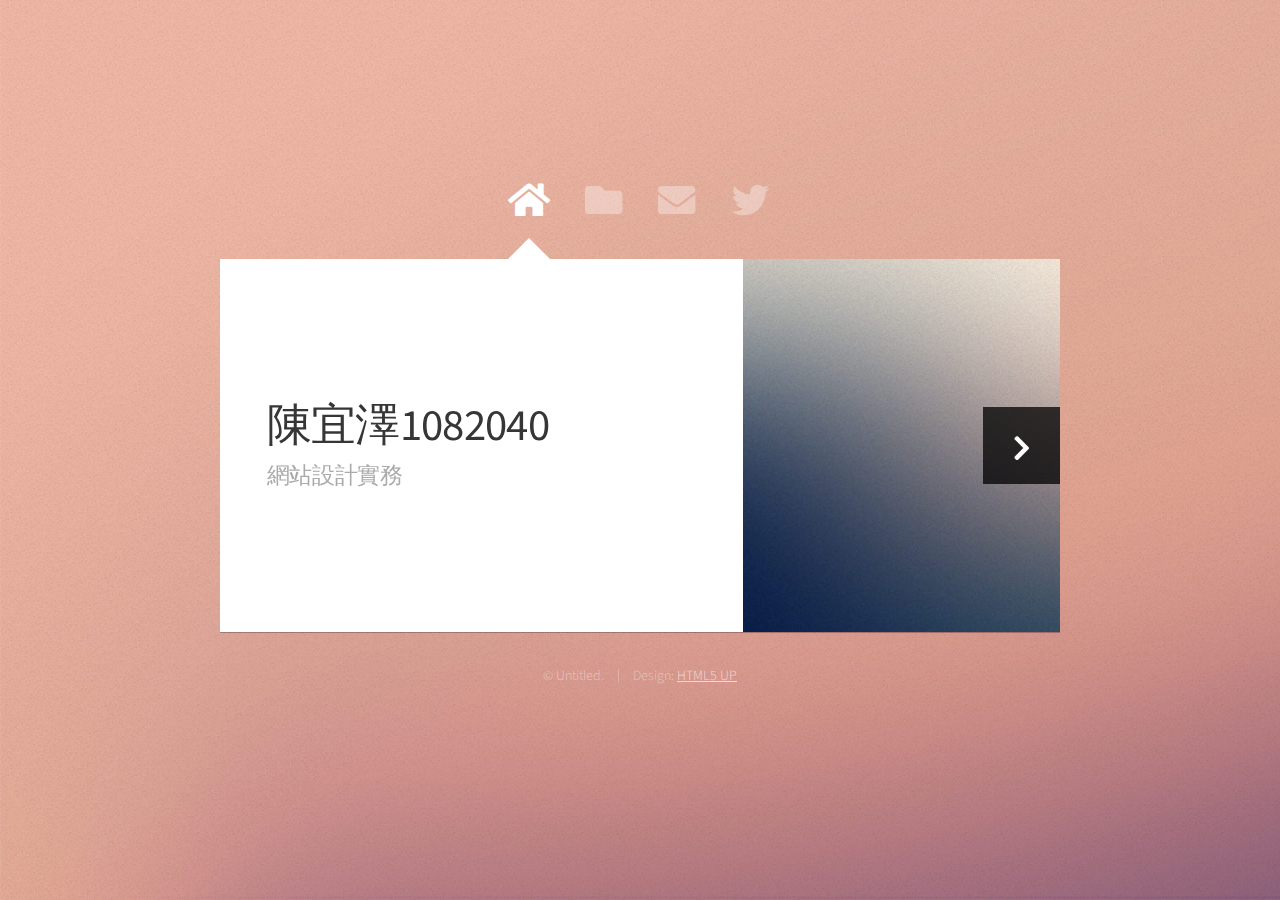
<file: portfolio-1/index.html>
<!DOCTYPE HTML>
<html>
	<head>
		<title>Web Fundamentals Workshop</title>
		<meta charset="utf-8" />
		<meta name="viewport" content="width=device-width, initial-scale=1, user-scalable=no" />
		<link rel="stylesheet" href="assets/css/main.css" />
		<noscript><link rel="stylesheet" href="assets/css/noscript.css" /></noscript>
	</head>
	<body class="is-preload">

		<!-- Wrapper-->
			<div id="wrapper">

				<!-- Nav -->
					<nav id="nav">
						<a href="#" class="icon solid fa-home"><span>Home</span></a>
						<a href="#work" class="icon solid fa-folder"><span>Work</span></a>
						<a href="#contact" class="icon solid fa-envelope"><span>Contact</span></a>
						<a href="https://twitter.com/ajlkn" class="icon brands fa-twitter"><span>Twitter</span></a>
					</nav>

				<!-- Main -->
					<div id="main">

						<!-- Me -->
							<article id="home" class="panel intro">
								<header>
									<h1>陳宜澤1082040</h1>
									<p>網站設計實務</p>
								</header>
								<a href="#work" class="jumplink pic">
									<span class="arrow icon solid fa-chevron-right"><span>See my work</span></span>
									<img src="images/me.jpg" alt="" />
								</a>
							</article>

						<!-- Work -->
							<article id="work" class="panel">
								<header>
									<h2>Work</h2>
								</header>
								<p>
									Phasellus enim sapien, blandit ullamcorper elementum eu, condimentum eu elit.
									Vestibulum ante ipsum primis in faucibus orci luctus et ultrices posuere cubilia
									luctus elit eget interdum.
								</p>
								<section>
									<div class="row">
										<div class="col-4 col-6-medium col-12-small">
											<a href="web/index.html" class="image fit"><img src="images/pic01.jpg" alt=""><p>web1:今晚吃什麼</p></a>
										</div>
										<div class="col-4 col-6-medium col-12-small">
											<a href="web2/index.html" class="image fit"><img src="images/pic02.jpg" alt=""><p>web2:社團課程時間表</p></a>
										</div>
										<div class="col-4 col-6-medium col-12-small">
											<a href="web3/index.html" class="image fit"><img src="images/pic03.jpg" alt=""><p>web3:心理測驗</p></a>
										</div>
										<div class="col-4 col-6-medium col-12-small">
											<a href="web4/index.html" class="image fit"><img src="images/pic04.jpg" alt=""><p>web4:RPG小遊戲</p></a>
										</div>
										<div class="col-4 col-6-medium col-12-small">
											<a href="web5/index.html" class="image fit"><img src="images/pic05.jpg" alt=""><p>web5:心情點唱機</p></a>
										</div>
										<div class="col-4 col-6-medium col-12-small">
											<a href="web6/index.html" class="image fit"><img src="images/pic06.jpg" alt=""><p>web6:大兔子影片</p></a>
										</div>
										<div class="col-4 col-6-medium col-12-small">
											<a href="web7/index.html" class="image fit"><img src="images/pic07.jpg" alt=""><p>web7:Date Picker</p></a>
										</div>
										<div class="col-4 col-6-medium col-12-small">
											<a href="web8/index.html" class="image fit"><img src="images/pic08.jpg" alt=""><p>web8:To-Do List</p></a>
										</div>
										<div class="col-4 col-6-medium col-12-small">
											<a href="web9/index.html" class="image fit"><img src="images/pic09.jpg" alt=""><p>web9:Location</p></a>
										</div>
										<div class="col-4 col-6-medium col-12-small">
											<a href="web10/index.html" class="image fit"><img src="images/pic10.jpg" alt=""><p>web10:Get Joke</p></a>
										</div>
										<div class="col-4 col-6-medium col-12-small">
											<a href="web11/index.html" class="image fit"><img src="images/pic11.jpg" alt=""><p>web11:RSS Reader</p></a>
										</div>
										<div class="col-4 col-6-medium col-12-small">
											<a href="web12/index.html" class="image fit"><img src="images/pic12.jpg" alt=""><p>web12:Get Weather</p></a>
										</div>

									</div>
								</section>
							</article>

						<!-- Contact -->
							<article id="contact" class="panel">
								<header>
									<h2>Contact Me</h2>
								</header>
								<form action="#" method="post">
									<div>
										<div class="row">
											<div class="col-6 col-12-medium">
												<input type="text" name="name" placeholder="Name" />
											</div>
											<div class="col-6 col-12-medium">
												<input type="text" name="email" placeholder="Email" />
											</div>
											<div class="col-12">
												<input type="text" name="subject" placeholder="Subject" />
											</div>
											<div class="col-12">
												<textarea name="message" placeholder="Message" rows="6"></textarea>
											</div>
											<div class="col-12">
												<input type="submit" value="Send Message" />
											</div>
										</div>
									</div>
								</form>
							</article>

					</div>

				<!-- Footer -->
					<div id="footer">
						<ul class="copyright">
							<li>&copy; Untitled.</li><li>Design: <a href="http://html5up.net">HTML5 UP</a></li>
						</ul>
					</div>

			</div>

		<!-- Scripts -->
			<script src="assets/js/jquery.min.js"></script>
			<script src="assets/js/browser.min.js"></script>
			<script src="assets/js/breakpoints.min.js"></script>
			<script src="assets/js/util.js"></script>
			<script src="assets/js/main.js"></script>

	</body>
</html>
</file>
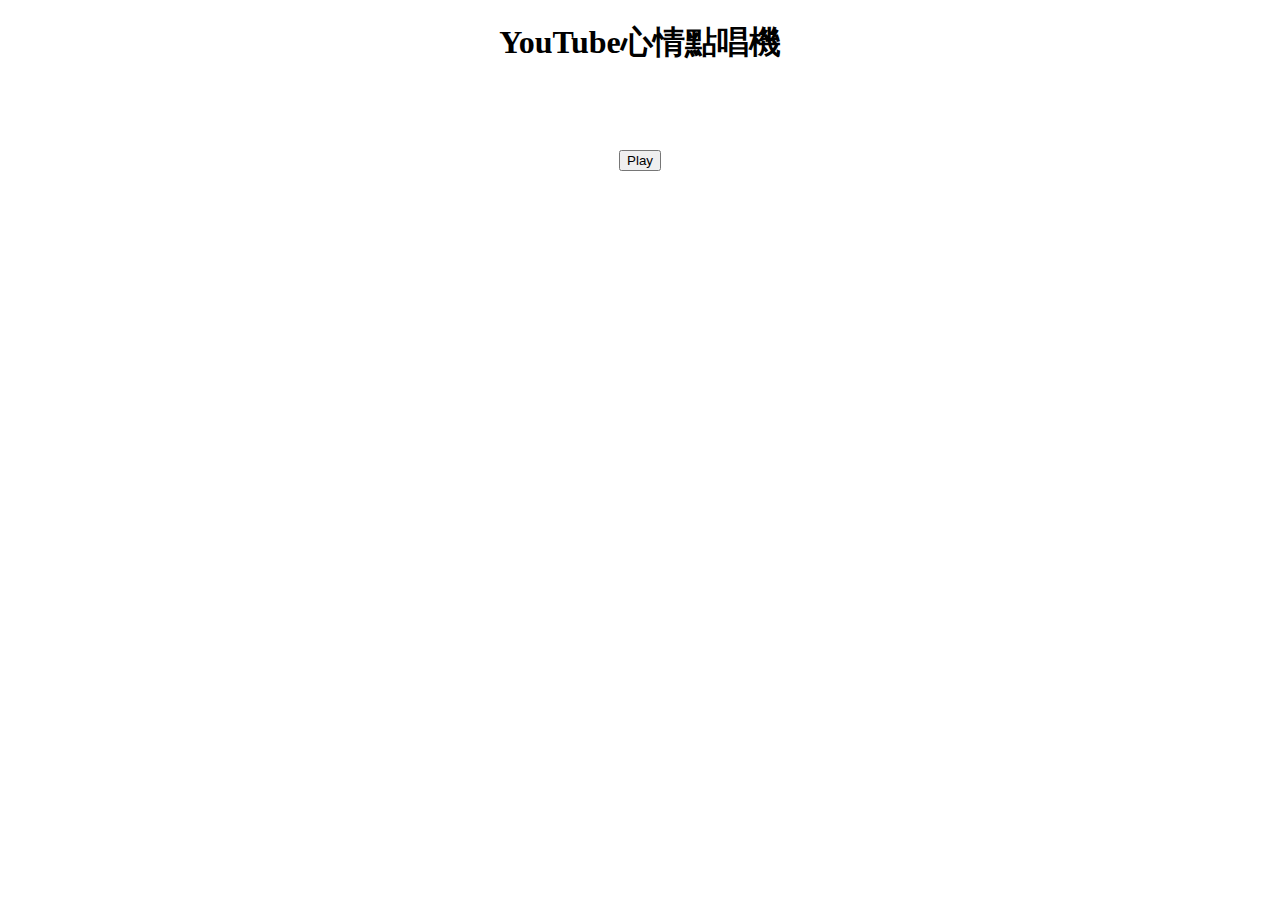
<file: web5/index.html>
<!DOCTYPE html>
<html>
    <head>
        <meta charset="utf-8">
        <title></title>
        <link rel="stylesheet"href="style.css">
    </head>
    <body>
        <h1>YouTube心情點唱機</h1>
        <h2></h2><!--播放歌曲名稱放這裡-->
        <div id="player"></div><!--YouTubeVideoPlayer-->
        <br>
        <input id="playButton"type="button"value="Play">
        <script src="https://code.jquery.com/jquery-3.6.0.min.js"></script>
        <script src="https://www.youtube.com/iframe_api"></script>
        <script src="playList.js"></script>
        <script src="main.js"></script>
    </body>
    </html>
</file>
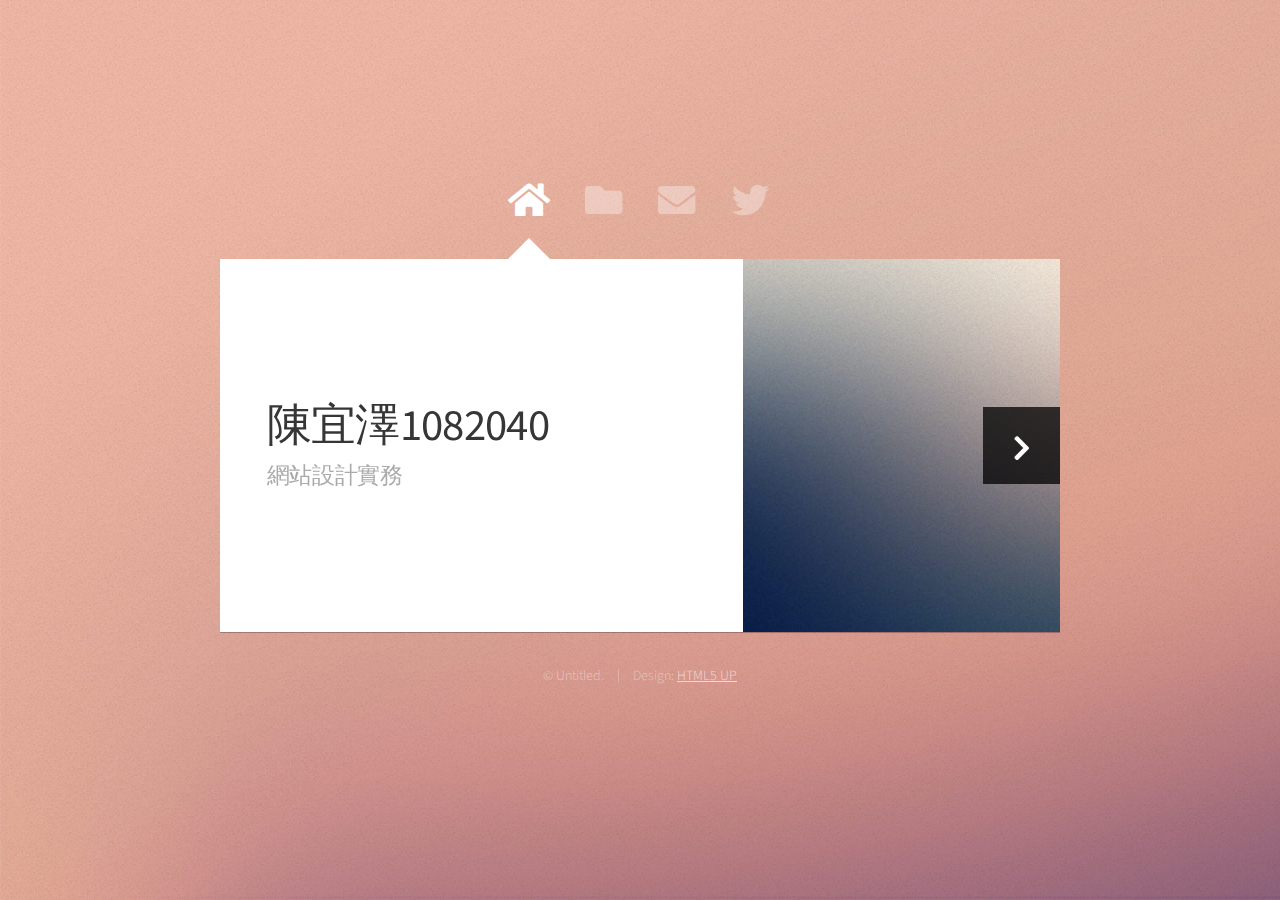
<file: portfolio-1/portfolio-1/index.html>
<!DOCTYPE HTML>
<html>
	<head>
		<title>Web Fundamentals Workshop</title>
		<meta charset="utf-8" />
		<meta name="viewport" content="width=device-width, initial-scale=1, user-scalable=no" />
		<link rel="stylesheet" href="assets/css/main.css" />
		<noscript><link rel="stylesheet" href="assets/css/noscript.css" /></noscript>
	</head>
	<body class="is-preload">

		<!-- Wrapper-->
			<div id="wrapper">

				<!-- Nav -->
					<nav id="nav">
						<a href="#" class="icon solid fa-home"><span>Home</span></a>
						<a href="#work" class="icon solid fa-folder"><span>Work</span></a>
						<a href="#contact" class="icon solid fa-envelope"><span>Contact</span></a>
						<a href="https://twitter.com/ajlkn" class="icon brands fa-twitter"><span>Twitter</span></a>
					</nav>

				<!-- Main -->
					<div id="main">

						<!-- Me -->
							<article id="home" class="panel intro">
								<header>
									<h1>陳宜澤1082040</h1>
									<p>網站設計實務</p>
								</header>
								<a href="#work" class="jumplink pic">
									<span class="arrow icon solid fa-chevron-right"><span>See my work</span></span>
									<img src="images/me.jpg" alt="" />
								</a>
							</article>

						<!-- Work -->
							<article id="work" class="panel">
								<header>
									<h2>Work</h2>
								</header>
								<p>
									Phasellus enim sapien, blandit ullamcorper elementum eu, condimentum eu elit.
									Vestibulum ante ipsum primis in faucibus orci luctus et ultrices posuere cubilia
									luctus elit eget interdum.
								</p>
								<section>
									<div class="row">
										<div class="col-4 col-6-medium col-12-small">
											<a href="web/index.html" class="image fit"><img src="images/pic01.jpg" alt=""><p>web1:今晚吃什麼</p></a>
										</div>
										<div class="col-4 col-6-medium col-12-small">
											<a href="web2/index.html" class="image fit"><img src="images/pic02.jpg" alt=""><p>web2:社團課程時間表</p></a>
										</div>
										<div class="col-4 col-6-medium col-12-small">
											<a href="web3/index.html" class="image fit"><img src="images/pic03.jpg" alt=""><p>web3:心理測驗</p></a>
										</div>
										<div class="col-4 col-6-medium col-12-small">
											<a href="web4/index.html" class="image fit"><img src="images/pic04.jpg" alt=""><p>web4:RPG小遊戲</p></a>
										</div>
										<div class="col-4 col-6-medium col-12-small">
											<a href="web5/index.html" class="image fit"><img src="images/pic05.jpg" alt=""><p>web5:心情點唱機</p></a>
										</div>
										
									</div>
								</section>
							</article>

						<!-- Contact -->
							<article id="contact" class="panel">
								<header>
									<h2>Contact Me</h2>
								</header>
								<form action="#" method="post">
									<div>
										<div class="row">
											<div class="col-6 col-12-medium">
												<input type="text" name="name" placeholder="Name" />
											</div>
											<div class="col-6 col-12-medium">
												<input type="text" name="email" placeholder="Email" />
											</div>
											<div class="col-12">
												<input type="text" name="subject" placeholder="Subject" />
											</div>
											<div class="col-12">
												<textarea name="message" placeholder="Message" rows="6"></textarea>
											</div>
											<div class="col-12">
												<input type="submit" value="Send Message" />
											</div>
										</div>
									</div>
								</form>
							</article>

					</div>

				<!-- Footer -->
					<div id="footer">
						<ul class="copyright">
							<li>&copy; Untitled.</li><li>Design: <a href="http://html5up.net">HTML5 UP</a></li>
						</ul>
					</div>

			</div>

		<!-- Scripts -->
			<script src="assets/js/jquery.min.js"></script>
			<script src="assets/js/browser.min.js"></script>
			<script src="assets/js/breakpoints.min.js"></script>
			<script src="assets/js/util.js"></script>
			<script src="assets/js/main.js"></script>

	</body>
</html>
</file>
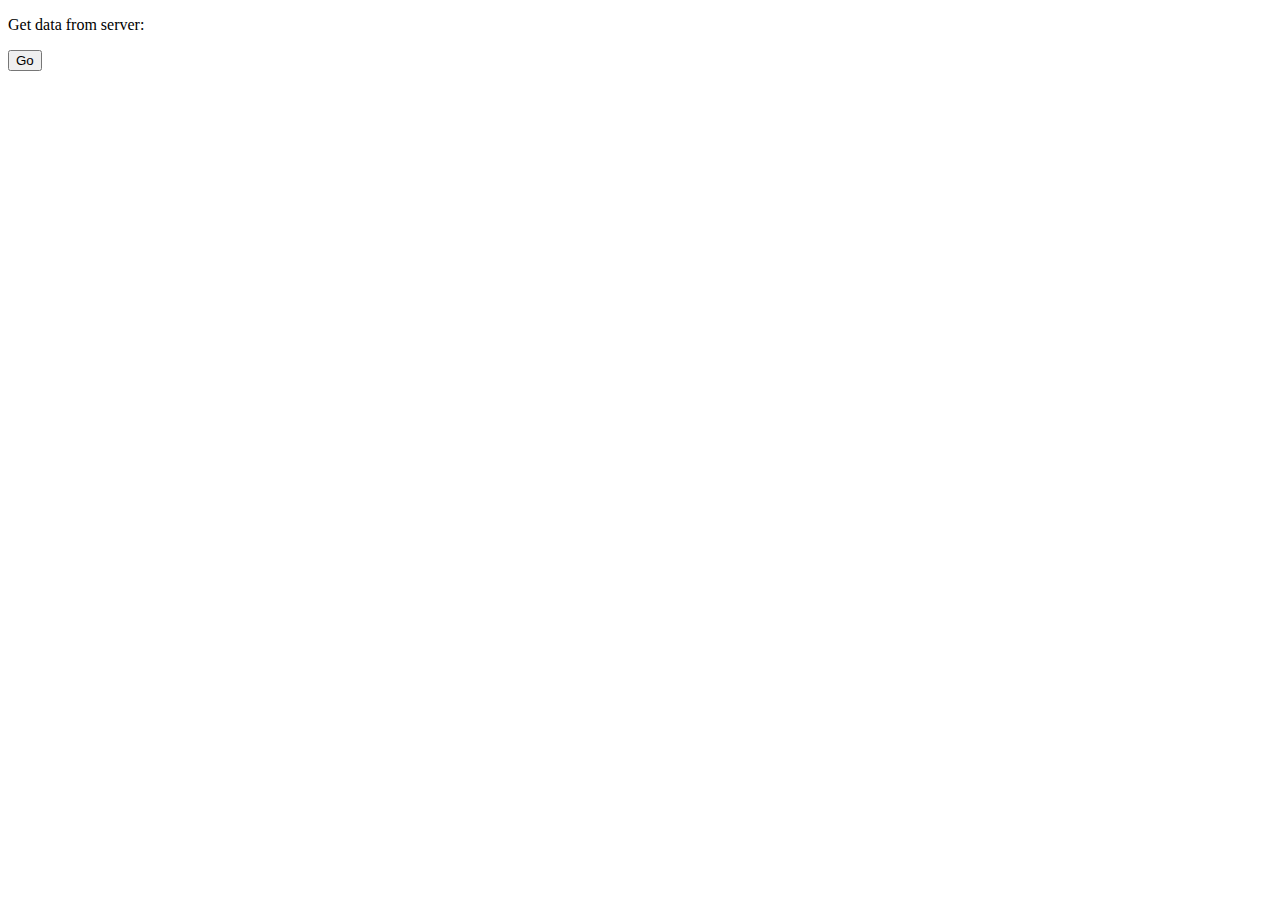
<file: portfolio-1/web10/index.html>
<!DOCTYPE html>
<html>
    <head>
        <meta charset="utf-8">
        <title></title>
        <link rel="stylesheet"href="">
    </head>
    <body>
        <div>
            <p>Get data from server:
                <span id="showData"></span>
            </p>
        </div>
        <button>Go</button>
        <script src="main.js" async defer></script>
    </body>
    </html>
</file>
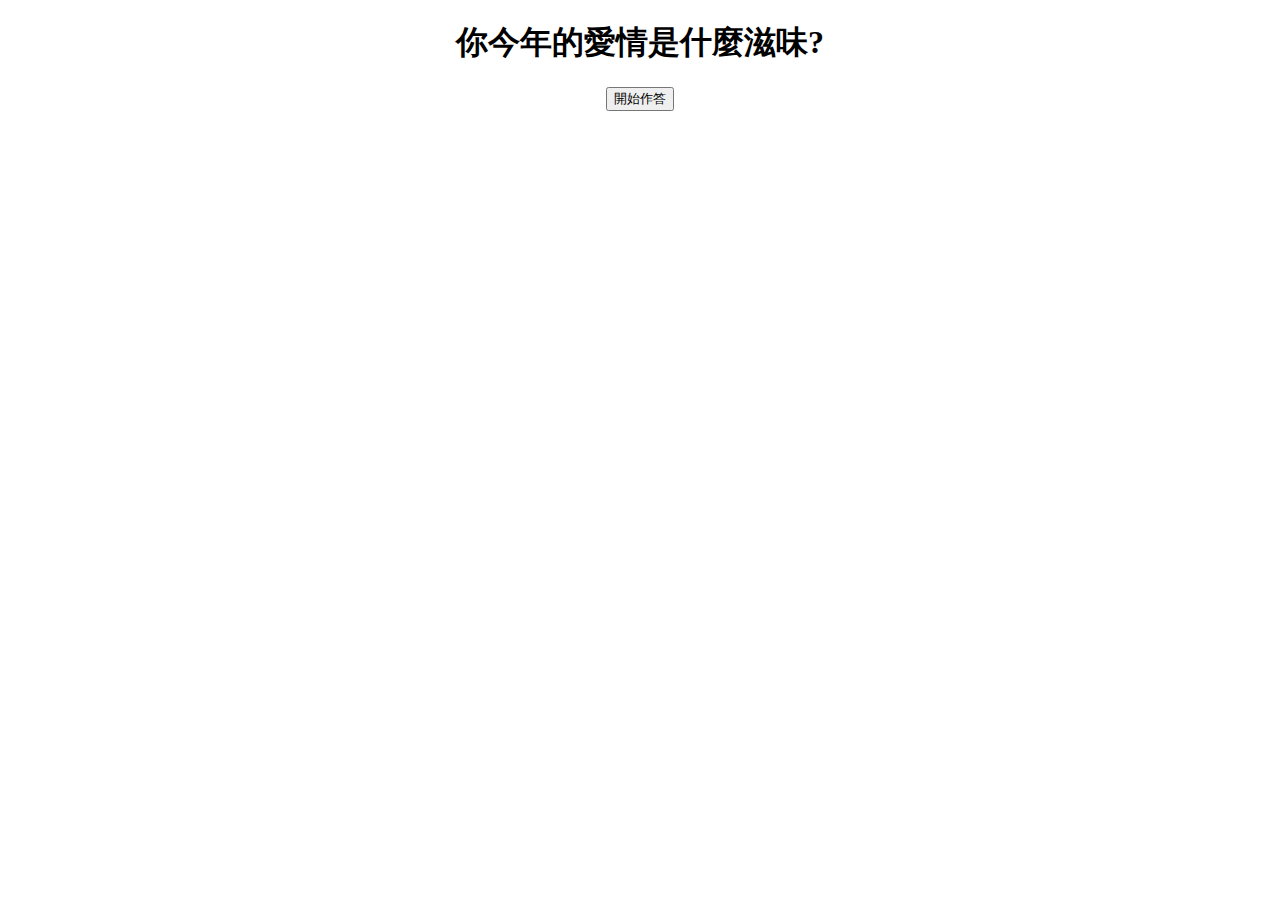
<file: portfolio-1/web3/index.html>
<!DOCTYPEhtml>
<html>
    <head>
        <meta charset="utf-8">
        <title>Mind Quiz</title>
        <link rel="stylesheet" href="style.css">
    </head>
    <body>
        <h1>你今年的愛情是什麼滋味?</h1>
        <div>
            <h2 id="question"></h2>
            <div id="options"></div>
        </div>
        <input id="startButton"type="button"value="開始作答">
        <script src="https://code.jquery.com/jquery-3.6.0.min.js"></script>
        <script src="data.js"></script>
        <script src="main.js"></script>
    </body>
    </html>
</file>
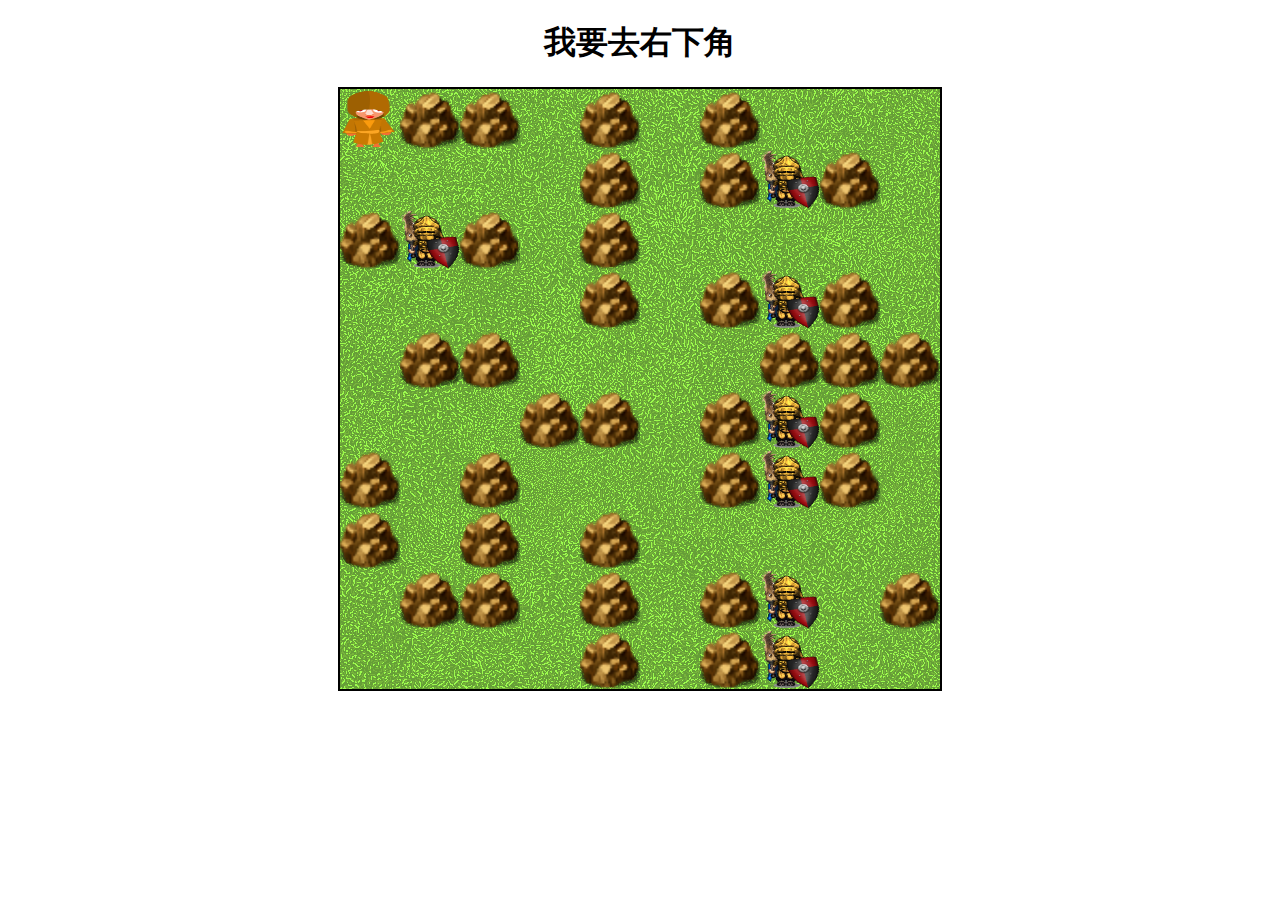
<file: portfolio-1/web4/index.html>
<!DOCTYPEhtml>
<html>
    <head>
        <meta charset="utf-8">
        <title>SimpleRPG</title>
        <link rel="stylesheet" href="style.css">
    </head>
    <body>
        <h1>我要去右下角</h1>
        <div>
            <canvas id="myCanvas" width="600" height="600"></canvas>
            <p id="talkBox"></p>
        </div>
        <script src="https://code.jquery.com/jquery-3.6.0.min.js"></script>
        <script src="main.js"></script>
    </body>
</html>
</file>
<file: portfolio-1/assets/css/noscript.css>
/* Wrapper */

	#wrapper {
		opacity: 1 !important;
	}

/* Nav */

	#nav a {
		opacity: 1.0;
	}

		#nav a:before, #nav a:after {
			display: none;
		}

		#nav a span {
			top: 0;
			opacity: 1.0;
		}

			#nav a span:after {
				display: none;
			}

/* Main */

	#main {
		background: none;
		box-shadow: none;
	}

		#main > .panel {
			background: #ffffff;
			margin-bottom: 2em;
		}

			#main > .panel:last-child {
				margin-bottom: 0;
			}
</file>
<file: web5/style.css>
body{
    text-align:center;
}h2{
    /*預留歌曲名稱顯示空間*/
    height:32px;
    font-size:medium;
}
</file>
<file: portfolio-1/portfolio-1/assets/css/noscript.css>
/* Wrapper */

	#wrapper {
		opacity: 1 !important;
	}

/* Nav */

	#nav a {
		opacity: 1.0;
	}

		#nav a:before, #nav a:after {
			display: none;
		}

		#nav a span {
			top: 0;
			opacity: 1.0;
		}

			#nav a span:after {
				display: none;
			}

/* Main */

	#main {
		background: none;
		box-shadow: none;
	}

		#main > .panel {
			background: #ffffff;
			margin-bottom: 2em;
		}

			#main > .panel:last-child {
				margin-bottom: 0;
			}
</file>
<file: portfolio-1/web3/style.css>
body{
    text-align:center;
}
</file>
<file: portfolio-1/web4/style.css>
body{
    text-align:center;
}canvas{
    border: 2px solid black;
    background-image:url(images/grasses68.gif);
}#talkBox{
    height: 20px;
    color:brown;
    font-size: 26px;
    font-weight: bold;
}
</file>
<file: portfolio-1/assets/css/main.css>
@import url("https://fonts.googleapis.com/css?family=Source+Sans+Pro:300,400,300italic,400italic");
@import url("fontawesome-all.min.css");

html, body, div, span, applet, object,
iframe, h1, h2, h3, h4, h5, h6, p, blockquote,
pre, a, abbr, acronym, address, big, cite,
code, del, dfn, em, img, ins, kbd, q, s, samp,
small, strike, strong, sub, sup, tt, var, b,
u, i, center, dl, dt, dd, ol, ul, li, fieldset,
form, label, legend, table, caption, tbody,
tfoot, thead, tr, th, td, article, aside,
canvas, details, embed, figure, figcaption,
footer, header, hgroup, menu, nav, output, ruby,
section, summary, time, mark, audio, video {
	margin: 0;
	padding: 0;
	border: 0;
	font-size: 100%;
	font: inherit;
	vertical-align: baseline;}

article, aside, details, figcaption, figure,
footer, header, hgroup, menu, nav, section {
	display: block;}

body {
	line-height: 1;
}

ol, ul {
	list-style: none;
}

blockquote, q {
	quotes: none;
}

	blockquote:before, blockquote:after, q:before, q:after {
		content: '';
		content: none;
	}

table {
	border-collapse: collapse;
	border-spacing: 0;
}

body {
	-webkit-text-size-adjust: none;
}

mark {
	background-color: transparent;
	color: inherit;
}

input::-moz-focus-inner {
	border: 0;
	padding: 0;
}

input, select, textarea {
	-moz-appearance: none;
	-webkit-appearance: none;
	-ms-appearance: none;
	appearance: none;
}

/* Row */

	.row {
		display: flex;
		flex-wrap: wrap;
		box-sizing: border-box;
		align-items: stretch;
	}

		.row > * {
			box-sizing: border-box;
		}

		.row.gtr-uniform > * > :last-child {
			margin-bottom: 0;
		}

		.row.aln-left {
			justify-content: flex-start;
		}

		.row.aln-center {
			justify-content: center;
		}

		.row.aln-right {
			justify-content: flex-end;
		}

		.row.aln-top {
			align-items: flex-start;
		}

		.row.aln-middle {
			align-items: center;
		}

		.row.aln-bottom {
			align-items: flex-end;
		}

		.row > .imp {
			order: -1;
		}

		.row > .col-1 {
			width: 8.33333%;
		}

		.row > .off-1 {
			margin-left: 8.33333%;
		}

		.row > .col-2 {
			width: 16.66667%;
		}

		.row > .off-2 {
			margin-left: 16.66667%;
		}

		.row > .col-3 {
			width: 25%;
		}

		.row > .off-3 {
			margin-left: 25%;
		}

		.row > .col-4 {
			width: 33.33333%;
		}

		.row > .off-4 {
			margin-left: 33.33333%;
		}

		.row > .col-5 {
			width: 41.66667%;
		}

		.row > .off-5 {
			margin-left: 41.66667%;
		}

		.row > .col-6 {
			width: 50%;
		}

		.row > .off-6 {
			margin-left: 50%;
		}

		.row > .col-7 {
			width: 58.33333%;
		}

		.row > .off-7 {
			margin-left: 58.33333%;
		}

		.row > .col-8 {
			width: 66.66667%;
		}

		.row > .off-8 {
			margin-left: 66.66667%;
		}

		.row > .col-9 {
			width: 75%;
		}

		.row > .off-9 {
			margin-left: 75%;
		}

		.row > .col-10 {
			width: 83.33333%;
		}

		.row > .off-10 {
			margin-left: 83.33333%;
		}

		.row > .col-11 {
			width: 91.66667%;
		}

		.row > .off-11 {
			margin-left: 91.66667%;
		}

		.row > .col-12 {
			width: 100%;
		}

		.row > .off-12 {
			margin-left: 100%;
		}

		.row.gtr-0 {
			margin-top: 0em;
			margin-left: 0em;
		}

			.row.gtr-0 > * {
				padding: 0em 0 0 0em;
			}

			.row.gtr-0.gtr-uniform {
				margin-top: 0em;
			}

				.row.gtr-0.gtr-uniform > * {
					padding-top: 0em;
				}

		.row.gtr-25 {
			margin-top: -0.3125em;
			margin-left: -0.3125em;
		}

			.row.gtr-25 > * {
				padding: 0.3125em 0 0 0.3125em;
			}

			.row.gtr-25.gtr-uniform {
				margin-top: -0.3125em;
			}

				.row.gtr-25.gtr-uniform > * {
					padding-top: 0.3125em;
				}

		.row.gtr-50 {
			margin-top: -0.625em;
			margin-left: -0.625em;
		}

			.row.gtr-50 > * {
				padding: 0.625em 0 0 0.625em;
			}

			.row.gtr-50.gtr-uniform {
				margin-top: -0.625em;
			}

				.row.gtr-50.gtr-uniform > * {
					padding-top: 0.625em;
				}

		.row {
			margin-top: -1.25em;
			margin-left: -1.25em;
		}

			.row > * {
				padding: 1.25em 0 0 1.25em;
			}

			.row.gtr-uniform {
				margin-top: -1.25em;
			}

				.row.gtr-uniform > * {
					padding-top: 1.25em;
				}

		.row.gtr-150 {
			margin-top: -1.875em;
			margin-left: -1.875em;
		}

			.row.gtr-150 > * {
				padding: 1.875em 0 0 1.875em;
			}

			.row.gtr-150.gtr-uniform {
				margin-top: -1.875em;
			}

				.row.gtr-150.gtr-uniform > * {
					padding-top: 1.875em;
				}

		.row.gtr-200 {
			margin-top: -2.5em;
			margin-left: -2.5em;
		}

			.row.gtr-200 > * {
				padding: 2.5em 0 0 2.5em;
			}

			.row.gtr-200.gtr-uniform {
				margin-top: -2.5em;
			}

				.row.gtr-200.gtr-uniform > * {
					padding-top: 2.5em;
				}

		@media screen and (max-width: 1680px) {

			.row {
				display: flex;
				flex-wrap: wrap;
				box-sizing: border-box;
				align-items: stretch;
			}

				.row > * {
					box-sizing: border-box;
				}

				.row.gtr-uniform > * > :last-child {
					margin-bottom: 0;
				}

				.row.aln-left {
					justify-content: flex-start;
				}

				.row.aln-center {
					justify-content: center;
				}

				.row.aln-right {
					justify-content: flex-end;
				}

				.row.aln-top {
					align-items: flex-start;
				}

				.row.aln-middle {
					align-items: center;
				}

				.row.aln-bottom {
					align-items: flex-end;
				}

				.row > .imp-xlarge {
					order: -1;
				}

				.row > .col-1-xlarge {
					width: 8.33333%;
				}

				.row > .off-1-xlarge {
					margin-left: 8.33333%;
				}

				.row > .col-2-xlarge {
					width: 16.66667%;
				}

				.row > .off-2-xlarge {
					margin-left: 16.66667%;
				}

				.row > .col-3-xlarge {
					width: 25%;
				}

				.row > .off-3-xlarge {
					margin-left: 25%;
				}

				.row > .col-4-xlarge {
					width: 33.33333%;
				}

				.row > .off-4-xlarge {
					margin-left: 33.33333%;
				}

				.row > .col-5-xlarge {
					width: 41.66667%;
				}

				.row > .off-5-xlarge {
					margin-left: 41.66667%;
				}

				.row > .col-6-xlarge {
					width: 50%;
				}

				.row > .off-6-xlarge {
					margin-left: 50%;
				}

				.row > .col-7-xlarge {
					width: 58.33333%;
				}

				.row > .off-7-xlarge {
					margin-left: 58.33333%;
				}

				.row > .col-8-xlarge {
					width: 66.66667%;
				}

				.row > .off-8-xlarge {
					margin-left: 66.66667%;
				}

				.row > .col-9-xlarge {
					width: 75%;
				}

				.row > .off-9-xlarge {
					margin-left: 75%;
				}

				.row > .col-10-xlarge {
					width: 83.33333%;
				}

				.row > .off-10-xlarge {
					margin-left: 83.33333%;
				}

				.row > .col-11-xlarge {
					width: 91.66667%;
				}

				.row > .off-11-xlarge {
					margin-left: 91.66667%;
				}

				.row > .col-12-xlarge {
					width: 100%;
				}

				.row > .off-12-xlarge {
					margin-left: 100%;
				}

				.row.gtr-0 {
					margin-top: 0em;
					margin-left: 0em;
				}

					.row.gtr-0 > * {
						padding: 0em 0 0 0em;
					}

					.row.gtr-0.gtr-uniform {
						margin-top: 0em;
					}

						.row.gtr-0.gtr-uniform > * {
							padding-top: 0em;
						}

				.row.gtr-25 {
					margin-top: -0.3125em;
					margin-left: -0.3125em;
				}

					.row.gtr-25 > * {
						padding: 0.3125em 0 0 0.3125em;
					}

					.row.gtr-25.gtr-uniform {
						margin-top: -0.3125em;
					}

						.row.gtr-25.gtr-uniform > * {
							padding-top: 0.3125em;
						}

				.row.gtr-50 {
					margin-top: -0.625em;
					margin-left: -0.625em;
				}

					.row.gtr-50 > * {
						padding: 0.625em 0 0 0.625em;
					}

					.row.gtr-50.gtr-uniform {
						margin-top: -0.625em;
					}

						.row.gtr-50.gtr-uniform > * {
							padding-top: 0.625em;
						}

				.row {
					margin-top: -1.25em;
					margin-left: -1.25em;
				}

					.row > * {
						padding: 1.25em 0 0 1.25em;
					}

					.row.gtr-uniform {
						margin-top: -1.25em;
					}

						.row.gtr-uniform > * {
							padding-top: 1.25em;
						}

				.row.gtr-150 {
					margin-top: -1.875em;
					margin-left: -1.875em;
				}

					.row.gtr-150 > * {
						padding: 1.875em 0 0 1.875em;
					}

					.row.gtr-150.gtr-uniform {
						margin-top: -1.875em;
					}

						.row.gtr-150.gtr-uniform > * {
							padding-top: 1.875em;
						}

				.row.gtr-200 {
					margin-top: -2.5em;
					margin-left: -2.5em;
				}

					.row.gtr-200 > * {
						padding: 2.5em 0 0 2.5em;
					}

					.row.gtr-200.gtr-uniform {
						margin-top: -2.5em;
					}

						.row.gtr-200.gtr-uniform > * {
							padding-top: 2.5em;
						}

		}

		@media screen and (max-width: 1280px) {

			.row {
				display: flex;
				flex-wrap: wrap;
				box-sizing: border-box;
				align-items: stretch;
			}

				.row > * {
					box-sizing: border-box;
				}

				.row.gtr-uniform > * > :last-child {
					margin-bottom: 0;
				}

				.row.aln-left {
					justify-content: flex-start;
				}

				.row.aln-center {
					justify-content: center;
				}

				.row.aln-right {
					justify-content: flex-end;
				}

				.row.aln-top {
					align-items: flex-start;
				}

				.row.aln-middle {
					align-items: center;
				}

				.row.aln-bottom {
					align-items: flex-end;
				}

				.row > .imp-large {
					order: -1;
				}

				.row > .col-1-large {
					width: 8.33333%;
				}

				.row > .off-1-large {
					margin-left: 8.33333%;
				}

				.row > .col-2-large {
					width: 16.66667%;
				}

				.row > .off-2-large {
					margin-left: 16.66667%;
				}

				.row > .col-3-large {
					width: 25%;
				}

				.row > .off-3-large {
					margin-left: 25%;
				}

				.row > .col-4-large {
					width: 33.33333%;
				}

				.row > .off-4-large {
					margin-left: 33.33333%;
				}

				.row > .col-5-large {
					width: 41.66667%;
				}

				.row > .off-5-large {
					margin-left: 41.66667%;
				}

				.row > .col-6-large {
					width: 50%;
				}

				.row > .off-6-large {
					margin-left: 50%;
				}

				.row > .col-7-large {
					width: 58.33333%;
				}

				.row > .off-7-large {
					margin-left: 58.33333%;
				}

				.row > .col-8-large {
					width: 66.66667%;
				}

				.row > .off-8-large {
					margin-left: 66.66667%;
				}

				.row > .col-9-large {
					width: 75%;
				}

				.row > .off-9-large {
					margin-left: 75%;
				}

				.row > .col-10-large {
					width: 83.33333%;
				}

				.row > .off-10-large {
					margin-left: 83.33333%;
				}

				.row > .col-11-large {
					width: 91.66667%;
				}

				.row > .off-11-large {
					margin-left: 91.66667%;
				}

				.row > .col-12-large {
					width: 100%;
				}

				.row > .off-12-large {
					margin-left: 100%;
				}

				.row.gtr-0 {
					margin-top: 0em;
					margin-left: 0em;
				}

					.row.gtr-0 > * {
						padding: 0em 0 0 0em;
					}

					.row.gtr-0.gtr-uniform {
						margin-top: 0em;
					}

						.row.gtr-0.gtr-uniform > * {
							padding-top: 0em;
						}

				.row.gtr-25 {
					margin-top: -0.3125em;
					margin-left: -0.3125em;
				}

					.row.gtr-25 > * {
						padding: 0.3125em 0 0 0.3125em;
					}

					.row.gtr-25.gtr-uniform {
						margin-top: -0.3125em;
					}

						.row.gtr-25.gtr-uniform > * {
							padding-top: 0.3125em;
						}

				.row.gtr-50 {
					margin-top: -0.625em;
					margin-left: -0.625em;
				}

					.row.gtr-50 > * {
						padding: 0.625em 0 0 0.625em;
					}

					.row.gtr-50.gtr-uniform {
						margin-top: -0.625em;
					}

						.row.gtr-50.gtr-uniform > * {
							padding-top: 0.625em;
						}

				.row {
					margin-top: -1.25em;
					margin-left: -1.25em;
				}

					.row > * {
						padding: 1.25em 0 0 1.25em;
					}

					.row.gtr-uniform {
						margin-top: -1.25em;
					}

						.row.gtr-uniform > * {
							padding-top: 1.25em;
						}

				.row.gtr-150 {
					margin-top: -1.875em;
					margin-left: -1.875em;
				}

					.row.gtr-150 > * {
						padding: 1.875em 0 0 1.875em;
					}

					.row.gtr-150.gtr-uniform {
						margin-top: -1.875em;
					}

						.row.gtr-150.gtr-uniform > * {
							padding-top: 1.875em;
						}

				.row.gtr-200 {
					margin-top: -2.5em;
					margin-left: -2.5em;
				}

					.row.gtr-200 > * {
						padding: 2.5em 0 0 2.5em;
					}

					.row.gtr-200.gtr-uniform {
						margin-top: -2.5em;
					}

						.row.gtr-200.gtr-uniform > * {
							padding-top: 2.5em;
						}

		}

		@media screen and (max-width: 980px) {

			.row {
				display: flex;
				flex-wrap: wrap;
				box-sizing: border-box;
				align-items: stretch;
			}

				.row > * {
					box-sizing: border-box;
				}

				.row.gtr-uniform > * > :last-child {
					margin-bottom: 0;
				}

				.row.aln-left {
					justify-content: flex-start;
				}

				.row.aln-center {
					justify-content: center;
				}

				.row.aln-right {
					justify-content: flex-end;
				}

				.row.aln-top {
					align-items: flex-start;
				}

				.row.aln-middle {
					align-items: center;
				}

				.row.aln-bottom {
					align-items: flex-end;
				}

				.row > .imp-medium {
					order: -1;
				}

				.row > .col-1-medium {
					width: 8.33333%;
				}

				.row > .off-1-medium {
					margin-left: 8.33333%;
				}

				.row > .col-2-medium {
					width: 16.66667%;
				}

				.row > .off-2-medium {
					margin-left: 16.66667%;
				}

				.row > .col-3-medium {
					width: 25%;
				}

				.row > .off-3-medium {
					margin-left: 25%;
				}

				.row > .col-4-medium {
					width: 33.33333%;
				}

				.row > .off-4-medium {
					margin-left: 33.33333%;
				}

				.row > .col-5-medium {
					width: 41.66667%;
				}

				.row > .off-5-medium {
					margin-left: 41.66667%;
				}

				.row > .col-6-medium {
					width: 50%;
				}

				.row > .off-6-medium {
					margin-left: 50%;
				}

				.row > .col-7-medium {
					width: 58.33333%;
				}

				.row > .off-7-medium {
					margin-left: 58.33333%;
				}

				.row > .col-8-medium {
					width: 66.66667%;
				}

				.row > .off-8-medium {
					margin-left: 66.66667%;
				}

				.row > .col-9-medium {
					width: 75%;
				}

				.row > .off-9-medium {
					margin-left: 75%;
				}

				.row > .col-10-medium {
					width: 83.33333%;
				}

				.row > .off-10-medium {
					margin-left: 83.33333%;
				}

				.row > .col-11-medium {
					width: 91.66667%;
				}

				.row > .off-11-medium {
					margin-left: 91.66667%;
				}

				.row > .col-12-medium {
					width: 100%;
				}

				.row > .off-12-medium {
					margin-left: 100%;
				}

				.row.gtr-0 {
					margin-top: 0em;
					margin-left: 0em;
				}

					.row.gtr-0 > * {
						padding: 0em 0 0 0em;
					}

					.row.gtr-0.gtr-uniform {
						margin-top: 0em;
					}

						.row.gtr-0.gtr-uniform > * {
							padding-top: 0em;
						}

				.row.gtr-25 {
					margin-top: -0.3125em;
					margin-left: -0.3125em;
				}

					.row.gtr-25 > * {
						padding: 0.3125em 0 0 0.3125em;
					}

					.row.gtr-25.gtr-uniform {
						margin-top: -0.3125em;
					}

						.row.gtr-25.gtr-uniform > * {
							padding-top: 0.3125em;
						}

				.row.gtr-50 {
					margin-top: -0.625em;
					margin-left: -0.625em;
				}

					.row.gtr-50 > * {
						padding: 0.625em 0 0 0.625em;
					}

					.row.gtr-50.gtr-uniform {
						margin-top: -0.625em;
					}

						.row.gtr-50.gtr-uniform > * {
							padding-top: 0.625em;
						}

				.row {
					margin-top: -1.25em;
					margin-left: -1.25em;
				}

					.row > * {
						padding: 1.25em 0 0 1.25em;
					}

					.row.gtr-uniform {
						margin-top: -1.25em;
					}

						.row.gtr-uniform > * {
							padding-top: 1.25em;
						}

				.row.gtr-150 {
					margin-top: -1.875em;
					margin-left: -1.875em;
				}

					.row.gtr-150 > * {
						padding: 1.875em 0 0 1.875em;
					}

					.row.gtr-150.gtr-uniform {
						margin-top: -1.875em;
					}

						.row.gtr-150.gtr-uniform > * {
							padding-top: 1.875em;
						}

				.row.gtr-200 {
					margin-top: -2.5em;
					margin-left: -2.5em;
				}

					.row.gtr-200 > * {
						padding: 2.5em 0 0 2.5em;
					}

					.row.gtr-200.gtr-uniform {
						margin-top: -2.5em;
					}

						.row.gtr-200.gtr-uniform > * {
							padding-top: 2.5em;
						}

		}

		@media screen and (max-width: 736px) {

			.row {
				display: flex;
				flex-wrap: wrap;
				box-sizing: border-box;
				align-items: stretch;
			}

				.row > * {
					box-sizing: border-box;
				}

				.row.gtr-uniform > * > :last-child {
					margin-bottom: 0;
				}

				.row.aln-left {
					justify-content: flex-start;
				}

				.row.aln-center {
					justify-content: center;
				}

				.row.aln-right {
					justify-content: flex-end;
				}

				.row.aln-top {
					align-items: flex-start;
				}

				.row.aln-middle {
					align-items: center;
				}

				.row.aln-bottom {
					align-items: flex-end;
				}

				.row > .imp-small {
					order: -1;
				}

				.row > .col-1-small {
					width: 8.33333%;
				}

				.row > .off-1-small {
					margin-left: 8.33333%;
				}

				.row > .col-2-small {
					width: 16.66667%;
				}

				.row > .off-2-small {
					margin-left: 16.66667%;
				}

				.row > .col-3-small {
					width: 25%;
				}

				.row > .off-3-small {
					margin-left: 25%;
				}

				.row > .col-4-small {
					width: 33.33333%;
				}

				.row > .off-4-small {
					margin-left: 33.33333%;
				}

				.row > .col-5-small {
					width: 41.66667%;
				}

				.row > .off-5-small {
					margin-left: 41.66667%;
				}

				.row > .col-6-small {
					width: 50%;
				}

				.row > .off-6-small {
					margin-left: 50%;
				}

				.row > .col-7-small {
					width: 58.33333%;
				}

				.row > .off-7-small {
					margin-left: 58.33333%;
				}

				.row > .col-8-small {
					width: 66.66667%;
				}

				.row > .off-8-small {
					margin-left: 66.66667%;
				}

				.row > .col-9-small {
					width: 75%;
				}

				.row > .off-9-small {
					margin-left: 75%;
				}

				.row > .col-10-small {
					width: 83.33333%;
				}

				.row > .off-10-small {
					margin-left: 83.33333%;
				}

				.row > .col-11-small {
					width: 91.66667%;
				}

				.row > .off-11-small {
					margin-left: 91.66667%;
				}

				.row > .col-12-small {
					width: 100%;
				}

				.row > .off-12-small {
					margin-left: 100%;
				}

				.row.gtr-0 {
					margin-top: 0em;
					margin-left: 0em;
				}

					.row.gtr-0 > * {
						padding: 0em 0 0 0em;
					}

					.row.gtr-0.gtr-uniform {
						margin-top: 0em;
					}

						.row.gtr-0.gtr-uniform > * {
							padding-top: 0em;
						}

				.row.gtr-25 {
					margin-top: -0.3125em;
					margin-left: -0.3125em;
				}

					.row.gtr-25 > * {
						padding: 0.3125em 0 0 0.3125em;
					}

					.row.gtr-25.gtr-uniform {
						margin-top: -0.3125em;
					}

						.row.gtr-25.gtr-uniform > * {
							padding-top: 0.3125em;
						}

				.row.gtr-50 {
					margin-top: -0.625em;
					margin-left: -0.625em;
				}

					.row.gtr-50 > * {
						padding: 0.625em 0 0 0.625em;
					}

					.row.gtr-50.gtr-uniform {
						margin-top: -0.625em;
					}

						.row.gtr-50.gtr-uniform > * {
							padding-top: 0.625em;
						}

				.row {
					margin-top: -1.25em;
					margin-left: -1.25em;
				}

					.row > * {
						padding: 1.25em 0 0 1.25em;
					}

					.row.gtr-uniform {
						margin-top: -1.25em;
					}

						.row.gtr-uniform > * {
							padding-top: 1.25em;
						}

				.row.gtr-150 {
					margin-top: -1.875em;
					margin-left: -1.875em;
				}

					.row.gtr-150 > * {
						padding: 1.875em 0 0 1.875em;
					}

					.row.gtr-150.gtr-uniform {
						margin-top: -1.875em;
					}

						.row.gtr-150.gtr-uniform > * {
							padding-top: 1.875em;
						}

				.row.gtr-200 {
					margin-top: -2.5em;
					margin-left: -2.5em;
				}

					.row.gtr-200 > * {
						padding: 2.5em 0 0 2.5em;
					}

					.row.gtr-200.gtr-uniform {
						margin-top: -2.5em;
					}

						.row.gtr-200.gtr-uniform > * {
							padding-top: 2.5em;
						}

		}

/* Basic */

	html {
		box-sizing: border-box;
	}

	*, *:before, *:after {
		box-sizing: inherit;
	}

	body {
		background-image: url("images/overlay.png"), url("images/bg.jpg");
		background-repeat: repeat, no-repeat;
		background-size: auto, 100% 100%;
		background-attachment: fixed;
		overflow-y: scroll;
	}

		body.is-preload *, body.is-preload *:before, body.is-preload *:after {
			-moz-animation: none !important;
			-webkit-animation: none !important;
			-ms-animation: none !important;
			animation: none !important;
			-moz-transition: none !important;
			-webkit-transition: none !important;
			-ms-transition: none !important;
			transition: none !important;
		}

	body, input, textarea, select {
		font-family: 'Source Sans Pro', sans-serif;
		font-weight: 300;
		color: #777777;
		font-size: 20pt;
		line-height: 1.75em;
	}

		@media screen and (max-width: 1680px) {

			body, input, textarea, select {
				font-size: 15pt;
			}

		}

		@media screen and (max-width: 1280px) {

			body, input, textarea, select {
				font-size: 14pt;
			}

		}

		@media screen and (max-width: 736px) {

			body, input, textarea, select {
				font-size: 12pt;
			}

		}

		@media screen and (max-width: 360px) {

			body, input, textarea, select {
				font-size: 11pt;
			}

		}

	strong, b, h1, h2, h3, h4, h5, h6 {
		font-weight: 400;
		color: #363636;
	}

	h1 {
		font-size: 2.4em;
		letter-spacing: -0.015em;
	}

	h2 {
		font-size: 1.8em;
		letter-spacing: -0.015em;
	}

	h3, h4, h5, h6 {
		font-size: 1.25em;
		letter-spacing: -0.015em;
	}

	@media screen and (max-width: 736px) {

		h1 {
			font-size: 1.75em;
		}

		h2 {
			font-size: 1.375em;
		}

		h3, h4, h5, h6 {
			font-size: 1em;
		}

	}

	blockquote {
		border-left: solid 0.5em #ddd;
		padding: 1em 0 1em 2em;
		font-style: italic;
	}

	em, i {
		font-style: italic;
	}

	hr {
		border: 0;
		border-top: solid 1px #ddd;
		padding: 1.5em 0 0 0;
		margin: 1.75em 0 0 0;
	}

	sub {
		position: relative;
		top: 0.5em;
		font-size: 0.8em;
	}

	sup {
		position: relative;
		top: -0.5em;
		font-size: 0.8em;
	}

	br.clear {
		clear: both;
	}

	p, ul, ol, dl, table, blockquote, form {
		margin-bottom: 2em;
	}

/* Table */

	table {
		width: 100%;
	}

		table.default tbody tr {
			border-bottom: solid 1px #f4f4f4;
		}

		table.default td {
			padding: 0.5em 1em 0.5em 1em;
		}

		table.default th {
			text-align: left;
			font-weight: 400;
			padding: 0.5em 1em 0.5em 1em;
		}

		table.default thead {
			border-bottom: solid 2px #f4f4f4;
		}

/* Form */

	form label {
		display: block;
		font-weight: 400;
		color: #363636;
		margin: 0 0 1em 0;
	}

	form input[type="text"],
	form input[type="email"],
	form input[type="password"],
	form select,
	form textarea {
		-webkit-appearance: none;
		border: 0;
		background: #f4f4f4;
		padding: 0.75em;
		width: 100%;
		-moz-transition: background-color .25s ease-in-out;
		-webkit-transition: background-color .25s ease-in-out;
		-ms-transition: background-color .25s ease-in-out;
		transition: background-color .25s ease-in-out;
	}

		form input[type="text"]:focus,
		form input[type="email"]:focus,
		form input[type="password"]:focus,
		form select:focus,
		form textarea:focus {
			background: #f8f8f8;
		}

	form input[type="text"],
	form input[type="email"],
	form input[type="password"],
	form select {
		line-height: 1.35em;
	}

	form ::-webkit-input-placeholder {
		color: #999;
	}

	form :-moz-placeholder {
		color: #999;
	}

	form ::-moz-placeholder {
		color: #999;
	}

	form :-ms-input-placeholder {
		color: #999;
	}

/* Section/Article */

	section, article {
		margin-bottom: 3em;
	}

		section > :last-child, section:last-child, article > :last-child, article:last-child {
			margin-bottom: 0;
		}

	header {
		margin: 0 0 1.5em 0;
	}

		header > p {
			margin: 0.5em 0 0 0;
			color: #aaa;
		}

		@media screen and (max-width: 736px) {

			header {
				margin: 0 0 1em 0;
			}

		}

/* Image */

	.image {
		display: inline-block;
	}

		.image img {
			display: block;
			width: 100%;
		}

		.image.fit {
			display: block;
			width: 100%;
		}

		.image.featured {
			display: block;
			width: 100%;
			margin: 0 0 2em 0;
		}

		.image.left {
			float: left;
			margin: 0 2em 2em 0;
		}

		.image.centered {
			display: block;
			margin: 0 0 2em 0;
		}

			.image.centered img {
				margin: 0 auto;
				width: auto;
			}

/* Button */

	input[type="button"],
	input[type="submit"],
	input[type="reset"],
	button,
	.button {
		-moz-transition: background-color .25s ease-in-out;
		-webkit-transition: background-color .25s ease-in-out;
		-ms-transition: background-color .25s ease-in-out;
		transition: background-color .25s ease-in-out;
		-webkit-appearance: none;
		display: inline-block;
		background-color: #222222;
		color: #ffffff;
		border: 0;
		cursor: pointer;
		outline: 0;
		padding: 0.7em 1.5em 0.7em 1.5em;
	}

		input[type="button"]:hover,
		input[type="submit"]:hover,
		input[type="reset"]:hover,
		button:hover,
		.button:hover {
			background-color: #333333;
		}

		input[type="button"]:active,
		input[type="submit"]:active,
		input[type="reset"]:active,
		button:active,
		.button:active {
			background-color: #444444;
		}

		input[type="button"].alt,
		input[type="submit"].alt,
		input[type="reset"].alt,
		button.alt,
		.button.alt {
			background-color: #777777;
		}

			input[type="button"].alt:hover,
			input[type="submit"].alt:hover,
			input[type="reset"].alt:hover,
			button.alt:hover,
			.button.alt:hover {
				background-color: #888888;
			}

			input[type="button"].alt:active,
			input[type="submit"].alt:active,
			input[type="reset"].alt:active,
			button.alt:active,
			.button.alt:active {
				background-color: #999999;
			}

		input[type="button"].small,
		input[type="submit"].small,
		input[type="reset"].small,
		button.small,
		.button.small {
			font-size: 0.75em;
		}

		input[type="button"].large,
		input[type="submit"].large,
		input[type="reset"].large,
		button.large,
		.button.large {
			font-size: 1.25em;
			padding: 0.5em 1.25em 0.5em 1.25em;
		}

		input[type="button"].xlarge,
		input[type="submit"].xlarge,
		input[type="reset"].xlarge,
		button.xlarge,
		.button.xlarge {
			font-size: 1.5em;
			padding: 0.5em 1.25em 0.5em 1.25em;
		}

		@media screen and (max-width: 736px) {

			input[type="button"],
			input[type="submit"],
			input[type="reset"],
			button,
			.button {
				width: 100%;
			}

		}

/* List */

	ul {
		list-style: disc;
		padding-left: 1em;
	}

		ul li {
			padding-left: 0.5em;
		}

	ol {
		list-style: decimal;
		padding-left: 1.25em;
	}

		ol li {
			padding-left: 0.25em;
		}

/* Actions */

	ul.actions {
		list-style: none;
		padding-left: 0;
	}

		ul.actions li {
			display: inline-block;
			padding-left: 0;
			margin: 0 0 0 0.5em;
		}

			ul.actions li:first-child {
				margin-left: 0;
			}

		@media screen and (max-width: 736px) {

			ul.actions li {
				display: block;
				margin: 0.75em 0 0 0;
			}

				ul.actions li:first-child {
					margin-top: 0;
				}

		}

/* Icons */

	.icon {
		text-decoration: none;
		position: relative;
		text-decoration: none;
	}

		.icon:before {
			-moz-osx-font-smoothing: grayscale;
			-webkit-font-smoothing: antialiased;
			display: inline-block;
			font-style: normal;
			font-variant: normal;
			text-rendering: auto;
			line-height: 1;
			text-transform: none !important;
			font-family: 'Font Awesome 5 Free';
			font-weight: 400;
		}

		.icon.solid:before {
			font-weight: 900;
		}

		.icon.brands:before {
			font-family: 'Font Awesome 5 Brands';
		}

		.icon:before {
			line-height: inherit;
		}

		.icon > .label {
			display: none;
		}

/* Nav */

	#nav {
		text-align: center;
		height: 4.25em;
		cursor: default;
	}

		#nav a {
			position: relative;
			display: inline-block;
			color: #ffffff;
			width: 1em;
			height: 1em;
			line-height: 0.9em;
			font-size: 2.5em;
			margin: 0 0.25em 0 0.25em;
			opacity: 0.35;
			outline: 0;
			-moz-transition: opacity .25s ease-in-out;
			-webkit-transition: opacity .25s ease-in-out;
			-ms-transition: opacity .25s ease-in-out;
			transition: opacity .25s ease-in-out;
		}

			#nav a.icon:before {
				padding-right: 0;
			}

			#nav a:before {
				font-size: 0.8em;
			}

			#nav a:after {
				content: '';
				display: block;
				position: absolute;
				left: 50%;
				bottom: -0.75em;
				margin-left: -0.5em;
				border-bottom: solid 0em #ffffff;
				border-left: solid 0.5em transparent;
				border-right: solid 0.5em transparent;
				-moz-transition: border-bottom-width .25s ease-in-out;
				-webkit-transition: border-bottom-width .25s ease-in-out;
				-ms-transition: border-bottom-width .25s ease-in-out;
				transition: border-bottom-width .25s ease-in-out;
			}

			#nav a span {
				display: block;
				position: absolute;
				background: #222222;
				color: #ffffff;
				top: -2.75em;
				font-size: 0.3em;
				height: 2.25em;
				line-height: 2.25em;
				left: 50%;
				opacity: 0;
				-moz-transition: opacity .25s ease-in-out;
				-webkit-transition: opacity .25s ease-in-out;
				-ms-transition: opacity .25s ease-in-out;
				transition: opacity .25s ease-in-out;
				width: 5.5em;
				margin-left: -2.75em;
			}

				#nav a span:after {
					content: '';
					display: block;
					position: absolute;
					bottom: -0.4em;
					left: 50%;
					margin-left: -0.6em;
					border-top: solid 0.6em #222222;
					border-left: solid 0.6em transparent;
					border-right: solid 0.6em transparent;
				}

			#nav a:hover {
				opacity: 1.0;
			}

				#nav a:hover span {
					opacity: 1.0;
				}

			#nav a.active {
				opacity: 1.0;
			}

				#nav a.active:after {
					border-bottom-width: 0.5em;
				}

		@media screen and (max-width: 980px) {

			#nav a span {
				display: none;
			}

		}

/* Wrapper */

	#wrapper {
		width: 45em;
		margin: 0 auto;
		min-height: 100vh;
		max-width: 100%;
		padding: 4em 0;
		display: -moz-flex;
		display: -webkit-flex;
		display: -ms-flex;
		display: flex;
		-moz-flex-direction: column;
		-webkit-flex-direction: column;
		-ms-flex-direction: column;
		flex-direction: column;
		-moz-align-items: center;
		-webkit-align-items: center;
		-ms-align-items: center;
		align-items: center;
		-moz-justify-content: center;
		-webkit-justify-content: center;
		-ms-justify-content: center;
		justify-content: center;
		-moz-transition: opacity 1s ease-in-out;
		-webkit-transition: opacity 1s ease-in-out;
		-ms-transition: opacity 1s ease-in-out;
		transition: opacity 1s ease-in-out;
	}

		body.is-preload #wrapper {
			opacity: 0;
		}

		@media screen and (max-width: 1280px) {

			#wrapper {
				padding: 3em 0;
				max-width: calc(100% - 6em);
			}

		}

		@media screen and (max-width: 980px) {

			#wrapper {
				padding: 1.5em 0;
				max-width: calc(100% - 8em);
			}

		}

		@media screen and (max-width: 736px) {

			#wrapper {
				padding: 1em 0;
				max-width: calc(100% - 2em);
			}

		}

		@media screen and (max-width: 360px) {

			#wrapper {
				padding: 1em 0;
				max-width: 100%;
			}

		}

/* Main */

	#main {
		position: relative;
		overflow: hidden;
		width: 100%;
		background: #ffffff;
		box-shadow: 0px 1px 0px 0px rgba(0, 0, 0, 0.25);
		-moz-transition: min-height 0.5s ease-in-out, max-height 0.5s ease-in-out;
		-webkit-transition: min-height 0.5s ease-in-out, max-height 0.5s ease-in-out;
		-ms-transition: min-height 0.5s ease-in-out, max-height 0.5s ease-in-out;
		transition: min-height 0.5s ease-in-out, max-height 0.5s ease-in-out;
	}

		#main > .panel {
			-moz-transition: opacity 0.25s ease-in-out;
			-webkit-transition: opacity 0.25s ease-in-out;
			-ms-transition: opacity 0.25s ease-in-out;
			transition: opacity 0.25s ease-in-out;
			margin-bottom: 0;
			position: relative;
			padding: 3.5em 2.5em 2.5em 2.5em;
			width: 100%;
		}

			#main > .panel.inactive {
				opacity: 0;
			}

			@media screen and (max-width: 736px) {

				#main > .panel {
					padding: 2em 1.5em 1.5em 1.5em;
				}

			}

			#main > .panel.intro {
				padding: 0;
				height: 20em;
				display: -moz-flex;
				display: -webkit-flex;
				display: -ms-flex;
				display: flex;
				-moz-flex-direction: row;
				-webkit-flex-direction: row;
				-ms-flex-direction: row;
				flex-direction: row;
				-moz-align-items: center;
				-webkit-align-items: center;
				-ms-align-items: center;
				align-items: center;
			}

				#main > .panel.intro .pic {
					text-decoration: none;
					position: relative;
					-moz-flex-grow: 0;
					-webkit-flex-grow: 0;
					-ms-flex-grow: 0;
					flex-grow: 0;
					-moz-flex-shrink: 0;
					-webkit-flex-shrink: 0;
					-ms-flex-shrink: 0;
					flex-shrink: 0;
					width: 17em;
					height: 100%;
				}

					#main > .panel.intro .pic:before {
						content: '';
						position: absolute;
						top: 0;
						left: 0;
						background: url("images/overlay.png");
						width: 100%;
						height: 100%;
						z-index: 1;
					}

					#main > .panel.intro .pic img {
						position: relative;
						display: block;
						position: absolute;
						top: 0;
						left: 0;
						width: 100%;
						height: 100%;
						-moz-object-fit: cover;
						-webkit-object-fit: cover;
						-ms-object-fit: cover;
						object-fit: cover;
						-moz-object-position: center;
						-webkit-object-position: center;
						-ms-object-position: center;
						object-position: center;
					}

					#main > .panel.intro .pic .arrow {
						display: block;
						position: absolute;
						right: 0;
						top: 50%;
						margin-top: -1.375em;
						width: 2.75em;
						height: 2.75em;
						background: #000;
						background: rgba(0, 0, 0, 0.75);
						color: #ffffff;
						text-align: center;
						line-height: 2.75em;
						font-size: 1.5em;
						z-index: 1;
						-moz-transition: width .15s ease-in-out, padding-right .15s ease-in-out;
						-webkit-transition: width .15s ease-in-out, padding-right .15s ease-in-out;
						-ms-transition: width .15s ease-in-out, padding-right .15s ease-in-out;
						transition: width .15s ease-in-out, padding-right .15s ease-in-out;
					}

						#main > .panel.intro .pic .arrow:before {
							position: relative;
							padding-right: 0;
							top: 0.125em;
						}

						#main > .panel.intro .pic .arrow span {
							display: block;
							text-indent: -9999px;
						}

					#main > .panel.intro .pic:hover .arrow {
						width: 3em;
						padding-right: 0.25em;
					}

				#main > .panel.intro header {
					-moz-flex-grow: 1;
					-webkit-flex-grow: 1;
					-ms-flex-grow: 1;
					flex-grow: 1;
					-moz-flex-shrink: 1;
					-webkit-flex-shrink: 1;
					-ms-flex-shrink: 1;
					flex-shrink: 1;
					padding: 3.5em 2.5em;
					margin-bottom: 0;
					width: 100%;
				}

					#main > .panel.intro header h1 {
						line-height: 1.25em;
						margin-bottom: 0;
					}

					#main > .panel.intro header p {
						letter-spacing: -0.015em;
						font-size: 1.25em;
						margin: 0.25em 0 0 0;
					}

				@media screen and (max-width: 980px) {

					#main > .panel.intro {
						-moz-flex-direction: column;
						-webkit-flex-direction: column;
						-ms-flex-direction: column;
						flex-direction: column;
						height: auto;
					}

						#main > .panel.intro .pic {
							height: 25em;
							width: 100%;
						}

						#main > .panel.intro header {
							padding: 4em;
							text-align: center;
						}

				}

				@media screen and (max-width: 736px) {

					#main > .panel.intro .pic {
						height: 20em;
					}

					#main > .panel.intro header {
						padding: 2.75em 2em 2.5em 2em;
					}

						#main > .panel.intro header p {
							font-size: 1em;
							margin: 0.25em 0 0 0;
						}

				}

/* Footer */

	#footer {
		color: rgba(255, 255, 255, 0.45);
		text-align: center;
		padding: 2em 0 0 0;
		font-size: 0.75em;
	}

		#footer a {
			color: #ddd;
			color: rgba(255, 255, 255, 0.65);
			-moz-transition: color .25s ease-in-out;
			-webkit-transition: color .25s ease-in-out;
			-ms-transition: color .25s ease-in-out;
			transition: color .25s ease-in-out;
		}

			#footer a:hover {
				color: white;
			}

		#footer .copyright {
			list-style: none;
			padding-left: 0;
		}

			#footer .copyright li {
				display: inline-block;
				padding-left: 1em;
				margin-left: 1em;
				border-left: solid 1px rgba(255, 255, 255, 0.25);
				line-height: 1;
			}

				#footer .copyright li:first-child {
					padding-left: 0;
					margin-left: 0;
					border-left: 0;
				}

		@media screen and (max-width: 736px) {

			#footer .copyright li {
				padding-left: 0.5em;
				margin-left: 0.5em;
			}

		}
</file>
<file: portfolio-1/portfolio-1/assets/css/main.css>
@import url("https://fonts.googleapis.com/css?family=Source+Sans+Pro:300,400,300italic,400italic");
@import url("fontawesome-all.min.css");

html, body, div, span, applet, object,
iframe, h1, h2, h3, h4, h5, h6, p, blockquote,
pre, a, abbr, acronym, address, big, cite,
code, del, dfn, em, img, ins, kbd, q, s, samp,
small, strike, strong, sub, sup, tt, var, b,
u, i, center, dl, dt, dd, ol, ul, li, fieldset,
form, label, legend, table, caption, tbody,
tfoot, thead, tr, th, td, article, aside,
canvas, details, embed, figure, figcaption,
footer, header, hgroup, menu, nav, output, ruby,
section, summary, time, mark, audio, video {
	margin: 0;
	padding: 0;
	border: 0;
	font-size: 100%;
	font: inherit;
	vertical-align: baseline;}

article, aside, details, figcaption, figure,
footer, header, hgroup, menu, nav, section {
	display: block;}

body {
	line-height: 1;
}

ol, ul {
	list-style: none;
}

blockquote, q {
	quotes: none;
}

	blockquote:before, blockquote:after, q:before, q:after {
		content: '';
		content: none;
	}

table {
	border-collapse: collapse;
	border-spacing: 0;
}

body {
	-webkit-text-size-adjust: none;
}

mark {
	background-color: transparent;
	color: inherit;
}

input::-moz-focus-inner {
	border: 0;
	padding: 0;
}

input, select, textarea {
	-moz-appearance: none;
	-webkit-appearance: none;
	-ms-appearance: none;
	appearance: none;
}

/* Row */

	.row {
		display: flex;
		flex-wrap: wrap;
		box-sizing: border-box;
		align-items: stretch;
	}

		.row > * {
			box-sizing: border-box;
		}

		.row.gtr-uniform > * > :last-child {
			margin-bottom: 0;
		}

		.row.aln-left {
			justify-content: flex-start;
		}

		.row.aln-center {
			justify-content: center;
		}

		.row.aln-right {
			justify-content: flex-end;
		}

		.row.aln-top {
			align-items: flex-start;
		}

		.row.aln-middle {
			align-items: center;
		}

		.row.aln-bottom {
			align-items: flex-end;
		}

		.row > .imp {
			order: -1;
		}

		.row > .col-1 {
			width: 8.33333%;
		}

		.row > .off-1 {
			margin-left: 8.33333%;
		}

		.row > .col-2 {
			width: 16.66667%;
		}

		.row > .off-2 {
			margin-left: 16.66667%;
		}

		.row > .col-3 {
			width: 25%;
		}

		.row > .off-3 {
			margin-left: 25%;
		}

		.row > .col-4 {
			width: 33.33333%;
		}

		.row > .off-4 {
			margin-left: 33.33333%;
		}

		.row > .col-5 {
			width: 41.66667%;
		}

		.row > .off-5 {
			margin-left: 41.66667%;
		}

		.row > .col-6 {
			width: 50%;
		}

		.row > .off-6 {
			margin-left: 50%;
		}

		.row > .col-7 {
			width: 58.33333%;
		}

		.row > .off-7 {
			margin-left: 58.33333%;
		}

		.row > .col-8 {
			width: 66.66667%;
		}

		.row > .off-8 {
			margin-left: 66.66667%;
		}

		.row > .col-9 {
			width: 75%;
		}

		.row > .off-9 {
			margin-left: 75%;
		}

		.row > .col-10 {
			width: 83.33333%;
		}

		.row > .off-10 {
			margin-left: 83.33333%;
		}

		.row > .col-11 {
			width: 91.66667%;
		}

		.row > .off-11 {
			margin-left: 91.66667%;
		}

		.row > .col-12 {
			width: 100%;
		}

		.row > .off-12 {
			margin-left: 100%;
		}

		.row.gtr-0 {
			margin-top: 0em;
			margin-left: 0em;
		}

			.row.gtr-0 > * {
				padding: 0em 0 0 0em;
			}

			.row.gtr-0.gtr-uniform {
				margin-top: 0em;
			}

				.row.gtr-0.gtr-uniform > * {
					padding-top: 0em;
				}

		.row.gtr-25 {
			margin-top: -0.3125em;
			margin-left: -0.3125em;
		}

			.row.gtr-25 > * {
				padding: 0.3125em 0 0 0.3125em;
			}

			.row.gtr-25.gtr-uniform {
				margin-top: -0.3125em;
			}

				.row.gtr-25.gtr-uniform > * {
					padding-top: 0.3125em;
				}

		.row.gtr-50 {
			margin-top: -0.625em;
			margin-left: -0.625em;
		}

			.row.gtr-50 > * {
				padding: 0.625em 0 0 0.625em;
			}

			.row.gtr-50.gtr-uniform {
				margin-top: -0.625em;
			}

				.row.gtr-50.gtr-uniform > * {
					padding-top: 0.625em;
				}

		.row {
			margin-top: -1.25em;
			margin-left: -1.25em;
		}

			.row > * {
				padding: 1.25em 0 0 1.25em;
			}

			.row.gtr-uniform {
				margin-top: -1.25em;
			}

				.row.gtr-uniform > * {
					padding-top: 1.25em;
				}

		.row.gtr-150 {
			margin-top: -1.875em;
			margin-left: -1.875em;
		}

			.row.gtr-150 > * {
				padding: 1.875em 0 0 1.875em;
			}

			.row.gtr-150.gtr-uniform {
				margin-top: -1.875em;
			}

				.row.gtr-150.gtr-uniform > * {
					padding-top: 1.875em;
				}

		.row.gtr-200 {
			margin-top: -2.5em;
			margin-left: -2.5em;
		}

			.row.gtr-200 > * {
				padding: 2.5em 0 0 2.5em;
			}

			.row.gtr-200.gtr-uniform {
				margin-top: -2.5em;
			}

				.row.gtr-200.gtr-uniform > * {
					padding-top: 2.5em;
				}

		@media screen and (max-width: 1680px) {

			.row {
				display: flex;
				flex-wrap: wrap;
				box-sizing: border-box;
				align-items: stretch;
			}

				.row > * {
					box-sizing: border-box;
				}

				.row.gtr-uniform > * > :last-child {
					margin-bottom: 0;
				}

				.row.aln-left {
					justify-content: flex-start;
				}

				.row.aln-center {
					justify-content: center;
				}

				.row.aln-right {
					justify-content: flex-end;
				}

				.row.aln-top {
					align-items: flex-start;
				}

				.row.aln-middle {
					align-items: center;
				}

				.row.aln-bottom {
					align-items: flex-end;
				}

				.row > .imp-xlarge {
					order: -1;
				}

				.row > .col-1-xlarge {
					width: 8.33333%;
				}

				.row > .off-1-xlarge {
					margin-left: 8.33333%;
				}

				.row > .col-2-xlarge {
					width: 16.66667%;
				}

				.row > .off-2-xlarge {
					margin-left: 16.66667%;
				}

				.row > .col-3-xlarge {
					width: 25%;
				}

				.row > .off-3-xlarge {
					margin-left: 25%;
				}

				.row > .col-4-xlarge {
					width: 33.33333%;
				}

				.row > .off-4-xlarge {
					margin-left: 33.33333%;
				}

				.row > .col-5-xlarge {
					width: 41.66667%;
				}

				.row > .off-5-xlarge {
					margin-left: 41.66667%;
				}

				.row > .col-6-xlarge {
					width: 50%;
				}

				.row > .off-6-xlarge {
					margin-left: 50%;
				}

				.row > .col-7-xlarge {
					width: 58.33333%;
				}

				.row > .off-7-xlarge {
					margin-left: 58.33333%;
				}

				.row > .col-8-xlarge {
					width: 66.66667%;
				}

				.row > .off-8-xlarge {
					margin-left: 66.66667%;
				}

				.row > .col-9-xlarge {
					width: 75%;
				}

				.row > .off-9-xlarge {
					margin-left: 75%;
				}

				.row > .col-10-xlarge {
					width: 83.33333%;
				}

				.row > .off-10-xlarge {
					margin-left: 83.33333%;
				}

				.row > .col-11-xlarge {
					width: 91.66667%;
				}

				.row > .off-11-xlarge {
					margin-left: 91.66667%;
				}

				.row > .col-12-xlarge {
					width: 100%;
				}

				.row > .off-12-xlarge {
					margin-left: 100%;
				}

				.row.gtr-0 {
					margin-top: 0em;
					margin-left: 0em;
				}

					.row.gtr-0 > * {
						padding: 0em 0 0 0em;
					}

					.row.gtr-0.gtr-uniform {
						margin-top: 0em;
					}

						.row.gtr-0.gtr-uniform > * {
							padding-top: 0em;
						}

				.row.gtr-25 {
					margin-top: -0.3125em;
					margin-left: -0.3125em;
				}

					.row.gtr-25 > * {
						padding: 0.3125em 0 0 0.3125em;
					}

					.row.gtr-25.gtr-uniform {
						margin-top: -0.3125em;
					}

						.row.gtr-25.gtr-uniform > * {
							padding-top: 0.3125em;
						}

				.row.gtr-50 {
					margin-top: -0.625em;
					margin-left: -0.625em;
				}

					.row.gtr-50 > * {
						padding: 0.625em 0 0 0.625em;
					}

					.row.gtr-50.gtr-uniform {
						margin-top: -0.625em;
					}

						.row.gtr-50.gtr-uniform > * {
							padding-top: 0.625em;
						}

				.row {
					margin-top: -1.25em;
					margin-left: -1.25em;
				}

					.row > * {
						padding: 1.25em 0 0 1.25em;
					}

					.row.gtr-uniform {
						margin-top: -1.25em;
					}

						.row.gtr-uniform > * {
							padding-top: 1.25em;
						}

				.row.gtr-150 {
					margin-top: -1.875em;
					margin-left: -1.875em;
				}

					.row.gtr-150 > * {
						padding: 1.875em 0 0 1.875em;
					}

					.row.gtr-150.gtr-uniform {
						margin-top: -1.875em;
					}

						.row.gtr-150.gtr-uniform > * {
							padding-top: 1.875em;
						}

				.row.gtr-200 {
					margin-top: -2.5em;
					margin-left: -2.5em;
				}

					.row.gtr-200 > * {
						padding: 2.5em 0 0 2.5em;
					}

					.row.gtr-200.gtr-uniform {
						margin-top: -2.5em;
					}

						.row.gtr-200.gtr-uniform > * {
							padding-top: 2.5em;
						}

		}

		@media screen and (max-width: 1280px) {

			.row {
				display: flex;
				flex-wrap: wrap;
				box-sizing: border-box;
				align-items: stretch;
			}

				.row > * {
					box-sizing: border-box;
				}

				.row.gtr-uniform > * > :last-child {
					margin-bottom: 0;
				}

				.row.aln-left {
					justify-content: flex-start;
				}

				.row.aln-center {
					justify-content: center;
				}

				.row.aln-right {
					justify-content: flex-end;
				}

				.row.aln-top {
					align-items: flex-start;
				}

				.row.aln-middle {
					align-items: center;
				}

				.row.aln-bottom {
					align-items: flex-end;
				}

				.row > .imp-large {
					order: -1;
				}

				.row > .col-1-large {
					width: 8.33333%;
				}

				.row > .off-1-large {
					margin-left: 8.33333%;
				}

				.row > .col-2-large {
					width: 16.66667%;
				}

				.row > .off-2-large {
					margin-left: 16.66667%;
				}

				.row > .col-3-large {
					width: 25%;
				}

				.row > .off-3-large {
					margin-left: 25%;
				}

				.row > .col-4-large {
					width: 33.33333%;
				}

				.row > .off-4-large {
					margin-left: 33.33333%;
				}

				.row > .col-5-large {
					width: 41.66667%;
				}

				.row > .off-5-large {
					margin-left: 41.66667%;
				}

				.row > .col-6-large {
					width: 50%;
				}

				.row > .off-6-large {
					margin-left: 50%;
				}

				.row > .col-7-large {
					width: 58.33333%;
				}

				.row > .off-7-large {
					margin-left: 58.33333%;
				}

				.row > .col-8-large {
					width: 66.66667%;
				}

				.row > .off-8-large {
					margin-left: 66.66667%;
				}

				.row > .col-9-large {
					width: 75%;
				}

				.row > .off-9-large {
					margin-left: 75%;
				}

				.row > .col-10-large {
					width: 83.33333%;
				}

				.row > .off-10-large {
					margin-left: 83.33333%;
				}

				.row > .col-11-large {
					width: 91.66667%;
				}

				.row > .off-11-large {
					margin-left: 91.66667%;
				}

				.row > .col-12-large {
					width: 100%;
				}

				.row > .off-12-large {
					margin-left: 100%;
				}

				.row.gtr-0 {
					margin-top: 0em;
					margin-left: 0em;
				}

					.row.gtr-0 > * {
						padding: 0em 0 0 0em;
					}

					.row.gtr-0.gtr-uniform {
						margin-top: 0em;
					}

						.row.gtr-0.gtr-uniform > * {
							padding-top: 0em;
						}

				.row.gtr-25 {
					margin-top: -0.3125em;
					margin-left: -0.3125em;
				}

					.row.gtr-25 > * {
						padding: 0.3125em 0 0 0.3125em;
					}

					.row.gtr-25.gtr-uniform {
						margin-top: -0.3125em;
					}

						.row.gtr-25.gtr-uniform > * {
							padding-top: 0.3125em;
						}

				.row.gtr-50 {
					margin-top: -0.625em;
					margin-left: -0.625em;
				}

					.row.gtr-50 > * {
						padding: 0.625em 0 0 0.625em;
					}

					.row.gtr-50.gtr-uniform {
						margin-top: -0.625em;
					}

						.row.gtr-50.gtr-uniform > * {
							padding-top: 0.625em;
						}

				.row {
					margin-top: -1.25em;
					margin-left: -1.25em;
				}

					.row > * {
						padding: 1.25em 0 0 1.25em;
					}

					.row.gtr-uniform {
						margin-top: -1.25em;
					}

						.row.gtr-uniform > * {
							padding-top: 1.25em;
						}

				.row.gtr-150 {
					margin-top: -1.875em;
					margin-left: -1.875em;
				}

					.row.gtr-150 > * {
						padding: 1.875em 0 0 1.875em;
					}

					.row.gtr-150.gtr-uniform {
						margin-top: -1.875em;
					}

						.row.gtr-150.gtr-uniform > * {
							padding-top: 1.875em;
						}

				.row.gtr-200 {
					margin-top: -2.5em;
					margin-left: -2.5em;
				}

					.row.gtr-200 > * {
						padding: 2.5em 0 0 2.5em;
					}

					.row.gtr-200.gtr-uniform {
						margin-top: -2.5em;
					}

						.row.gtr-200.gtr-uniform > * {
							padding-top: 2.5em;
						}

		}

		@media screen and (max-width: 980px) {

			.row {
				display: flex;
				flex-wrap: wrap;
				box-sizing: border-box;
				align-items: stretch;
			}

				.row > * {
					box-sizing: border-box;
				}

				.row.gtr-uniform > * > :last-child {
					margin-bottom: 0;
				}

				.row.aln-left {
					justify-content: flex-start;
				}

				.row.aln-center {
					justify-content: center;
				}

				.row.aln-right {
					justify-content: flex-end;
				}

				.row.aln-top {
					align-items: flex-start;
				}

				.row.aln-middle {
					align-items: center;
				}

				.row.aln-bottom {
					align-items: flex-end;
				}

				.row > .imp-medium {
					order: -1;
				}

				.row > .col-1-medium {
					width: 8.33333%;
				}

				.row > .off-1-medium {
					margin-left: 8.33333%;
				}

				.row > .col-2-medium {
					width: 16.66667%;
				}

				.row > .off-2-medium {
					margin-left: 16.66667%;
				}

				.row > .col-3-medium {
					width: 25%;
				}

				.row > .off-3-medium {
					margin-left: 25%;
				}

				.row > .col-4-medium {
					width: 33.33333%;
				}

				.row > .off-4-medium {
					margin-left: 33.33333%;
				}

				.row > .col-5-medium {
					width: 41.66667%;
				}

				.row > .off-5-medium {
					margin-left: 41.66667%;
				}

				.row > .col-6-medium {
					width: 50%;
				}

				.row > .off-6-medium {
					margin-left: 50%;
				}

				.row > .col-7-medium {
					width: 58.33333%;
				}

				.row > .off-7-medium {
					margin-left: 58.33333%;
				}

				.row > .col-8-medium {
					width: 66.66667%;
				}

				.row > .off-8-medium {
					margin-left: 66.66667%;
				}

				.row > .col-9-medium {
					width: 75%;
				}

				.row > .off-9-medium {
					margin-left: 75%;
				}

				.row > .col-10-medium {
					width: 83.33333%;
				}

				.row > .off-10-medium {
					margin-left: 83.33333%;
				}

				.row > .col-11-medium {
					width: 91.66667%;
				}

				.row > .off-11-medium {
					margin-left: 91.66667%;
				}

				.row > .col-12-medium {
					width: 100%;
				}

				.row > .off-12-medium {
					margin-left: 100%;
				}

				.row.gtr-0 {
					margin-top: 0em;
					margin-left: 0em;
				}

					.row.gtr-0 > * {
						padding: 0em 0 0 0em;
					}

					.row.gtr-0.gtr-uniform {
						margin-top: 0em;
					}

						.row.gtr-0.gtr-uniform > * {
							padding-top: 0em;
						}

				.row.gtr-25 {
					margin-top: -0.3125em;
					margin-left: -0.3125em;
				}

					.row.gtr-25 > * {
						padding: 0.3125em 0 0 0.3125em;
					}

					.row.gtr-25.gtr-uniform {
						margin-top: -0.3125em;
					}

						.row.gtr-25.gtr-uniform > * {
							padding-top: 0.3125em;
						}

				.row.gtr-50 {
					margin-top: -0.625em;
					margin-left: -0.625em;
				}

					.row.gtr-50 > * {
						padding: 0.625em 0 0 0.625em;
					}

					.row.gtr-50.gtr-uniform {
						margin-top: -0.625em;
					}

						.row.gtr-50.gtr-uniform > * {
							padding-top: 0.625em;
						}

				.row {
					margin-top: -1.25em;
					margin-left: -1.25em;
				}

					.row > * {
						padding: 1.25em 0 0 1.25em;
					}

					.row.gtr-uniform {
						margin-top: -1.25em;
					}

						.row.gtr-uniform > * {
							padding-top: 1.25em;
						}

				.row.gtr-150 {
					margin-top: -1.875em;
					margin-left: -1.875em;
				}

					.row.gtr-150 > * {
						padding: 1.875em 0 0 1.875em;
					}

					.row.gtr-150.gtr-uniform {
						margin-top: -1.875em;
					}

						.row.gtr-150.gtr-uniform > * {
							padding-top: 1.875em;
						}

				.row.gtr-200 {
					margin-top: -2.5em;
					margin-left: -2.5em;
				}

					.row.gtr-200 > * {
						padding: 2.5em 0 0 2.5em;
					}

					.row.gtr-200.gtr-uniform {
						margin-top: -2.5em;
					}

						.row.gtr-200.gtr-uniform > * {
							padding-top: 2.5em;
						}

		}

		@media screen and (max-width: 736px) {

			.row {
				display: flex;
				flex-wrap: wrap;
				box-sizing: border-box;
				align-items: stretch;
			}

				.row > * {
					box-sizing: border-box;
				}

				.row.gtr-uniform > * > :last-child {
					margin-bottom: 0;
				}

				.row.aln-left {
					justify-content: flex-start;
				}

				.row.aln-center {
					justify-content: center;
				}

				.row.aln-right {
					justify-content: flex-end;
				}

				.row.aln-top {
					align-items: flex-start;
				}

				.row.aln-middle {
					align-items: center;
				}

				.row.aln-bottom {
					align-items: flex-end;
				}

				.row > .imp-small {
					order: -1;
				}

				.row > .col-1-small {
					width: 8.33333%;
				}

				.row > .off-1-small {
					margin-left: 8.33333%;
				}

				.row > .col-2-small {
					width: 16.66667%;
				}

				.row > .off-2-small {
					margin-left: 16.66667%;
				}

				.row > .col-3-small {
					width: 25%;
				}

				.row > .off-3-small {
					margin-left: 25%;
				}

				.row > .col-4-small {
					width: 33.33333%;
				}

				.row > .off-4-small {
					margin-left: 33.33333%;
				}

				.row > .col-5-small {
					width: 41.66667%;
				}

				.row > .off-5-small {
					margin-left: 41.66667%;
				}

				.row > .col-6-small {
					width: 50%;
				}

				.row > .off-6-small {
					margin-left: 50%;
				}

				.row > .col-7-small {
					width: 58.33333%;
				}

				.row > .off-7-small {
					margin-left: 58.33333%;
				}

				.row > .col-8-small {
					width: 66.66667%;
				}

				.row > .off-8-small {
					margin-left: 66.66667%;
				}

				.row > .col-9-small {
					width: 75%;
				}

				.row > .off-9-small {
					margin-left: 75%;
				}

				.row > .col-10-small {
					width: 83.33333%;
				}

				.row > .off-10-small {
					margin-left: 83.33333%;
				}

				.row > .col-11-small {
					width: 91.66667%;
				}

				.row > .off-11-small {
					margin-left: 91.66667%;
				}

				.row > .col-12-small {
					width: 100%;
				}

				.row > .off-12-small {
					margin-left: 100%;
				}

				.row.gtr-0 {
					margin-top: 0em;
					margin-left: 0em;
				}

					.row.gtr-0 > * {
						padding: 0em 0 0 0em;
					}

					.row.gtr-0.gtr-uniform {
						margin-top: 0em;
					}

						.row.gtr-0.gtr-uniform > * {
							padding-top: 0em;
						}

				.row.gtr-25 {
					margin-top: -0.3125em;
					margin-left: -0.3125em;
				}

					.row.gtr-25 > * {
						padding: 0.3125em 0 0 0.3125em;
					}

					.row.gtr-25.gtr-uniform {
						margin-top: -0.3125em;
					}

						.row.gtr-25.gtr-uniform > * {
							padding-top: 0.3125em;
						}

				.row.gtr-50 {
					margin-top: -0.625em;
					margin-left: -0.625em;
				}

					.row.gtr-50 > * {
						padding: 0.625em 0 0 0.625em;
					}

					.row.gtr-50.gtr-uniform {
						margin-top: -0.625em;
					}

						.row.gtr-50.gtr-uniform > * {
							padding-top: 0.625em;
						}

				.row {
					margin-top: -1.25em;
					margin-left: -1.25em;
				}

					.row > * {
						padding: 1.25em 0 0 1.25em;
					}

					.row.gtr-uniform {
						margin-top: -1.25em;
					}

						.row.gtr-uniform > * {
							padding-top: 1.25em;
						}

				.row.gtr-150 {
					margin-top: -1.875em;
					margin-left: -1.875em;
				}

					.row.gtr-150 > * {
						padding: 1.875em 0 0 1.875em;
					}

					.row.gtr-150.gtr-uniform {
						margin-top: -1.875em;
					}

						.row.gtr-150.gtr-uniform > * {
							padding-top: 1.875em;
						}

				.row.gtr-200 {
					margin-top: -2.5em;
					margin-left: -2.5em;
				}

					.row.gtr-200 > * {
						padding: 2.5em 0 0 2.5em;
					}

					.row.gtr-200.gtr-uniform {
						margin-top: -2.5em;
					}

						.row.gtr-200.gtr-uniform > * {
							padding-top: 2.5em;
						}

		}

/* Basic */

	html {
		box-sizing: border-box;
	}

	*, *:before, *:after {
		box-sizing: inherit;
	}

	body {
		background-image: url("images/overlay.png"), url("images/bg.jpg");
		background-repeat: repeat, no-repeat;
		background-size: auto, 100% 100%;
		background-attachment: fixed;
		overflow-y: scroll;
	}

		body.is-preload *, body.is-preload *:before, body.is-preload *:after {
			-moz-animation: none !important;
			-webkit-animation: none !important;
			-ms-animation: none !important;
			animation: none !important;
			-moz-transition: none !important;
			-webkit-transition: none !important;
			-ms-transition: none !important;
			transition: none !important;
		}

	body, input, textarea, select {
		font-family: 'Source Sans Pro', sans-serif;
		font-weight: 300;
		color: #777777;
		font-size: 20pt;
		line-height: 1.75em;
	}

		@media screen and (max-width: 1680px) {

			body, input, textarea, select {
				font-size: 15pt;
			}

		}

		@media screen and (max-width: 1280px) {

			body, input, textarea, select {
				font-size: 14pt;
			}

		}

		@media screen and (max-width: 736px) {

			body, input, textarea, select {
				font-size: 12pt;
			}

		}

		@media screen and (max-width: 360px) {

			body, input, textarea, select {
				font-size: 11pt;
			}

		}

	strong, b, h1, h2, h3, h4, h5, h6 {
		font-weight: 400;
		color: #363636;
	}

	h1 {
		font-size: 2.4em;
		letter-spacing: -0.015em;
	}

	h2 {
		font-size: 1.8em;
		letter-spacing: -0.015em;
	}

	h3, h4, h5, h6 {
		font-size: 1.25em;
		letter-spacing: -0.015em;
	}

	@media screen and (max-width: 736px) {

		h1 {
			font-size: 1.75em;
		}

		h2 {
			font-size: 1.375em;
		}

		h3, h4, h5, h6 {
			font-size: 1em;
		}

	}

	blockquote {
		border-left: solid 0.5em #ddd;
		padding: 1em 0 1em 2em;
		font-style: italic;
	}

	em, i {
		font-style: italic;
	}

	hr {
		border: 0;
		border-top: solid 1px #ddd;
		padding: 1.5em 0 0 0;
		margin: 1.75em 0 0 0;
	}

	sub {
		position: relative;
		top: 0.5em;
		font-size: 0.8em;
	}

	sup {
		position: relative;
		top: -0.5em;
		font-size: 0.8em;
	}

	br.clear {
		clear: both;
	}

	p, ul, ol, dl, table, blockquote, form {
		margin-bottom: 2em;
	}

/* Table */

	table {
		width: 100%;
	}

		table.default tbody tr {
			border-bottom: solid 1px #f4f4f4;
		}

		table.default td {
			padding: 0.5em 1em 0.5em 1em;
		}

		table.default th {
			text-align: left;
			font-weight: 400;
			padding: 0.5em 1em 0.5em 1em;
		}

		table.default thead {
			border-bottom: solid 2px #f4f4f4;
		}

/* Form */

	form label {
		display: block;
		font-weight: 400;
		color: #363636;
		margin: 0 0 1em 0;
	}

	form input[type="text"],
	form input[type="email"],
	form input[type="password"],
	form select,
	form textarea {
		-webkit-appearance: none;
		border: 0;
		background: #f4f4f4;
		padding: 0.75em;
		width: 100%;
		-moz-transition: background-color .25s ease-in-out;
		-webkit-transition: background-color .25s ease-in-out;
		-ms-transition: background-color .25s ease-in-out;
		transition: background-color .25s ease-in-out;
	}

		form input[type="text"]:focus,
		form input[type="email"]:focus,
		form input[type="password"]:focus,
		form select:focus,
		form textarea:focus {
			background: #f8f8f8;
		}

	form input[type="text"],
	form input[type="email"],
	form input[type="password"],
	form select {
		line-height: 1.35em;
	}

	form ::-webkit-input-placeholder {
		color: #999;
	}

	form :-moz-placeholder {
		color: #999;
	}

	form ::-moz-placeholder {
		color: #999;
	}

	form :-ms-input-placeholder {
		color: #999;
	}

/* Section/Article */

	section, article {
		margin-bottom: 3em;
	}

		section > :last-child, section:last-child, article > :last-child, article:last-child {
			margin-bottom: 0;
		}

	header {
		margin: 0 0 1.5em 0;
	}

		header > p {
			margin: 0.5em 0 0 0;
			color: #aaa;
		}

		@media screen and (max-width: 736px) {

			header {
				margin: 0 0 1em 0;
			}

		}

/* Image */

	.image {
		display: inline-block;
	}

		.image img {
			display: block;
			width: 100%;
		}

		.image.fit {
			display: block;
			width: 100%;
		}

		.image.featured {
			display: block;
			width: 100%;
			margin: 0 0 2em 0;
		}

		.image.left {
			float: left;
			margin: 0 2em 2em 0;
		}

		.image.centered {
			display: block;
			margin: 0 0 2em 0;
		}

			.image.centered img {
				margin: 0 auto;
				width: auto;
			}

/* Button */

	input[type="button"],
	input[type="submit"],
	input[type="reset"],
	button,
	.button {
		-moz-transition: background-color .25s ease-in-out;
		-webkit-transition: background-color .25s ease-in-out;
		-ms-transition: background-color .25s ease-in-out;
		transition: background-color .25s ease-in-out;
		-webkit-appearance: none;
		display: inline-block;
		background-color: #222222;
		color: #ffffff;
		border: 0;
		cursor: pointer;
		outline: 0;
		padding: 0.7em 1.5em 0.7em 1.5em;
	}

		input[type="button"]:hover,
		input[type="submit"]:hover,
		input[type="reset"]:hover,
		button:hover,
		.button:hover {
			background-color: #333333;
		}

		input[type="button"]:active,
		input[type="submit"]:active,
		input[type="reset"]:active,
		button:active,
		.button:active {
			background-color: #444444;
		}

		input[type="button"].alt,
		input[type="submit"].alt,
		input[type="reset"].alt,
		button.alt,
		.button.alt {
			background-color: #777777;
		}

			input[type="button"].alt:hover,
			input[type="submit"].alt:hover,
			input[type="reset"].alt:hover,
			button.alt:hover,
			.button.alt:hover {
				background-color: #888888;
			}

			input[type="button"].alt:active,
			input[type="submit"].alt:active,
			input[type="reset"].alt:active,
			button.alt:active,
			.button.alt:active {
				background-color: #999999;
			}

		input[type="button"].small,
		input[type="submit"].small,
		input[type="reset"].small,
		button.small,
		.button.small {
			font-size: 0.75em;
		}

		input[type="button"].large,
		input[type="submit"].large,
		input[type="reset"].large,
		button.large,
		.button.large {
			font-size: 1.25em;
			padding: 0.5em 1.25em 0.5em 1.25em;
		}

		input[type="button"].xlarge,
		input[type="submit"].xlarge,
		input[type="reset"].xlarge,
		button.xlarge,
		.button.xlarge {
			font-size: 1.5em;
			padding: 0.5em 1.25em 0.5em 1.25em;
		}

		@media screen and (max-width: 736px) {

			input[type="button"],
			input[type="submit"],
			input[type="reset"],
			button,
			.button {
				width: 100%;
			}

		}

/* List */

	ul {
		list-style: disc;
		padding-left: 1em;
	}

		ul li {
			padding-left: 0.5em;
		}

	ol {
		list-style: decimal;
		padding-left: 1.25em;
	}

		ol li {
			padding-left: 0.25em;
		}

/* Actions */

	ul.actions {
		list-style: none;
		padding-left: 0;
	}

		ul.actions li {
			display: inline-block;
			padding-left: 0;
			margin: 0 0 0 0.5em;
		}

			ul.actions li:first-child {
				margin-left: 0;
			}

		@media screen and (max-width: 736px) {

			ul.actions li {
				display: block;
				margin: 0.75em 0 0 0;
			}

				ul.actions li:first-child {
					margin-top: 0;
				}

		}

/* Icons */

	.icon {
		text-decoration: none;
		position: relative;
		text-decoration: none;
	}

		.icon:before {
			-moz-osx-font-smoothing: grayscale;
			-webkit-font-smoothing: antialiased;
			display: inline-block;
			font-style: normal;
			font-variant: normal;
			text-rendering: auto;
			line-height: 1;
			text-transform: none !important;
			font-family: 'Font Awesome 5 Free';
			font-weight: 400;
		}

		.icon.solid:before {
			font-weight: 900;
		}

		.icon.brands:before {
			font-family: 'Font Awesome 5 Brands';
		}

		.icon:before {
			line-height: inherit;
		}

		.icon > .label {
			display: none;
		}

/* Nav */

	#nav {
		text-align: center;
		height: 4.25em;
		cursor: default;
	}

		#nav a {
			position: relative;
			display: inline-block;
			color: #ffffff;
			width: 1em;
			height: 1em;
			line-height: 0.9em;
			font-size: 2.5em;
			margin: 0 0.25em 0 0.25em;
			opacity: 0.35;
			outline: 0;
			-moz-transition: opacity .25s ease-in-out;
			-webkit-transition: opacity .25s ease-in-out;
			-ms-transition: opacity .25s ease-in-out;
			transition: opacity .25s ease-in-out;
		}

			#nav a.icon:before {
				padding-right: 0;
			}

			#nav a:before {
				font-size: 0.8em;
			}

			#nav a:after {
				content: '';
				display: block;
				position: absolute;
				left: 50%;
				bottom: -0.75em;
				margin-left: -0.5em;
				border-bottom: solid 0em #ffffff;
				border-left: solid 0.5em transparent;
				border-right: solid 0.5em transparent;
				-moz-transition: border-bottom-width .25s ease-in-out;
				-webkit-transition: border-bottom-width .25s ease-in-out;
				-ms-transition: border-bottom-width .25s ease-in-out;
				transition: border-bottom-width .25s ease-in-out;
			}

			#nav a span {
				display: block;
				position: absolute;
				background: #222222;
				color: #ffffff;
				top: -2.75em;
				font-size: 0.3em;
				height: 2.25em;
				line-height: 2.25em;
				left: 50%;
				opacity: 0;
				-moz-transition: opacity .25s ease-in-out;
				-webkit-transition: opacity .25s ease-in-out;
				-ms-transition: opacity .25s ease-in-out;
				transition: opacity .25s ease-in-out;
				width: 5.5em;
				margin-left: -2.75em;
			}

				#nav a span:after {
					content: '';
					display: block;
					position: absolute;
					bottom: -0.4em;
					left: 50%;
					margin-left: -0.6em;
					border-top: solid 0.6em #222222;
					border-left: solid 0.6em transparent;
					border-right: solid 0.6em transparent;
				}

			#nav a:hover {
				opacity: 1.0;
			}

				#nav a:hover span {
					opacity: 1.0;
				}

			#nav a.active {
				opacity: 1.0;
			}

				#nav a.active:after {
					border-bottom-width: 0.5em;
				}

		@media screen and (max-width: 980px) {

			#nav a span {
				display: none;
			}

		}

/* Wrapper */

	#wrapper {
		width: 45em;
		margin: 0 auto;
		min-height: 100vh;
		max-width: 100%;
		padding: 4em 0;
		display: -moz-flex;
		display: -webkit-flex;
		display: -ms-flex;
		display: flex;
		-moz-flex-direction: column;
		-webkit-flex-direction: column;
		-ms-flex-direction: column;
		flex-direction: column;
		-moz-align-items: center;
		-webkit-align-items: center;
		-ms-align-items: center;
		align-items: center;
		-moz-justify-content: center;
		-webkit-justify-content: center;
		-ms-justify-content: center;
		justify-content: center;
		-moz-transition: opacity 1s ease-in-out;
		-webkit-transition: opacity 1s ease-in-out;
		-ms-transition: opacity 1s ease-in-out;
		transition: opacity 1s ease-in-out;
	}

		body.is-preload #wrapper {
			opacity: 0;
		}

		@media screen and (max-width: 1280px) {

			#wrapper {
				padding: 3em 0;
				max-width: calc(100% - 6em);
			}

		}

		@media screen and (max-width: 980px) {

			#wrapper {
				padding: 1.5em 0;
				max-width: calc(100% - 8em);
			}

		}

		@media screen and (max-width: 736px) {

			#wrapper {
				padding: 1em 0;
				max-width: calc(100% - 2em);
			}

		}

		@media screen and (max-width: 360px) {

			#wrapper {
				padding: 1em 0;
				max-width: 100%;
			}

		}

/* Main */

	#main {
		position: relative;
		overflow: hidden;
		width: 100%;
		background: #ffffff;
		box-shadow: 0px 1px 0px 0px rgba(0, 0, 0, 0.25);
		-moz-transition: min-height 0.5s ease-in-out, max-height 0.5s ease-in-out;
		-webkit-transition: min-height 0.5s ease-in-out, max-height 0.5s ease-in-out;
		-ms-transition: min-height 0.5s ease-in-out, max-height 0.5s ease-in-out;
		transition: min-height 0.5s ease-in-out, max-height 0.5s ease-in-out;
	}

		#main > .panel {
			-moz-transition: opacity 0.25s ease-in-out;
			-webkit-transition: opacity 0.25s ease-in-out;
			-ms-transition: opacity 0.25s ease-in-out;
			transition: opacity 0.25s ease-in-out;
			margin-bottom: 0;
			position: relative;
			padding: 3.5em 2.5em 2.5em 2.5em;
			width: 100%;
		}

			#main > .panel.inactive {
				opacity: 0;
			}

			@media screen and (max-width: 736px) {

				#main > .panel {
					padding: 2em 1.5em 1.5em 1.5em;
				}

			}

			#main > .panel.intro {
				padding: 0;
				height: 20em;
				display: -moz-flex;
				display: -webkit-flex;
				display: -ms-flex;
				display: flex;
				-moz-flex-direction: row;
				-webkit-flex-direction: row;
				-ms-flex-direction: row;
				flex-direction: row;
				-moz-align-items: center;
				-webkit-align-items: center;
				-ms-align-items: center;
				align-items: center;
			}

				#main > .panel.intro .pic {
					text-decoration: none;
					position: relative;
					-moz-flex-grow: 0;
					-webkit-flex-grow: 0;
					-ms-flex-grow: 0;
					flex-grow: 0;
					-moz-flex-shrink: 0;
					-webkit-flex-shrink: 0;
					-ms-flex-shrink: 0;
					flex-shrink: 0;
					width: 17em;
					height: 100%;
				}

					#main > .panel.intro .pic:before {
						content: '';
						position: absolute;
						top: 0;
						left: 0;
						background: url("images/overlay.png");
						width: 100%;
						height: 100%;
						z-index: 1;
					}

					#main > .panel.intro .pic img {
						position: relative;
						display: block;
						position: absolute;
						top: 0;
						left: 0;
						width: 100%;
						height: 100%;
						-moz-object-fit: cover;
						-webkit-object-fit: cover;
						-ms-object-fit: cover;
						object-fit: cover;
						-moz-object-position: center;
						-webkit-object-position: center;
						-ms-object-position: center;
						object-position: center;
					}

					#main > .panel.intro .pic .arrow {
						display: block;
						position: absolute;
						right: 0;
						top: 50%;
						margin-top: -1.375em;
						width: 2.75em;
						height: 2.75em;
						background: #000;
						background: rgba(0, 0, 0, 0.75);
						color: #ffffff;
						text-align: center;
						line-height: 2.75em;
						font-size: 1.5em;
						z-index: 1;
						-moz-transition: width .15s ease-in-out, padding-right .15s ease-in-out;
						-webkit-transition: width .15s ease-in-out, padding-right .15s ease-in-out;
						-ms-transition: width .15s ease-in-out, padding-right .15s ease-in-out;
						transition: width .15s ease-in-out, padding-right .15s ease-in-out;
					}

						#main > .panel.intro .pic .arrow:before {
							position: relative;
							padding-right: 0;
							top: 0.125em;
						}

						#main > .panel.intro .pic .arrow span {
							display: block;
							text-indent: -9999px;
						}

					#main > .panel.intro .pic:hover .arrow {
						width: 3em;
						padding-right: 0.25em;
					}

				#main > .panel.intro header {
					-moz-flex-grow: 1;
					-webkit-flex-grow: 1;
					-ms-flex-grow: 1;
					flex-grow: 1;
					-moz-flex-shrink: 1;
					-webkit-flex-shrink: 1;
					-ms-flex-shrink: 1;
					flex-shrink: 1;
					padding: 3.5em 2.5em;
					margin-bottom: 0;
					width: 100%;
				}

					#main > .panel.intro header h1 {
						line-height: 1.25em;
						margin-bottom: 0;
					}

					#main > .panel.intro header p {
						letter-spacing: -0.015em;
						font-size: 1.25em;
						margin: 0.25em 0 0 0;
					}

				@media screen and (max-width: 980px) {

					#main > .panel.intro {
						-moz-flex-direction: column;
						-webkit-flex-direction: column;
						-ms-flex-direction: column;
						flex-direction: column;
						height: auto;
					}

						#main > .panel.intro .pic {
							height: 25em;
							width: 100%;
						}

						#main > .panel.intro header {
							padding: 4em;
							text-align: center;
						}

				}

				@media screen and (max-width: 736px) {

					#main > .panel.intro .pic {
						height: 20em;
					}

					#main > .panel.intro header {
						padding: 2.75em 2em 2.5em 2em;
					}

						#main > .panel.intro header p {
							font-size: 1em;
							margin: 0.25em 0 0 0;
						}

				}

/* Footer */

	#footer {
		color: rgba(255, 255, 255, 0.45);
		text-align: center;
		padding: 2em 0 0 0;
		font-size: 0.75em;
	}

		#footer a {
			color: #ddd;
			color: rgba(255, 255, 255, 0.65);
			-moz-transition: color .25s ease-in-out;
			-webkit-transition: color .25s ease-in-out;
			-ms-transition: color .25s ease-in-out;
			transition: color .25s ease-in-out;
		}

			#footer a:hover {
				color: white;
			}

		#footer .copyright {
			list-style: none;
			padding-left: 0;
		}

			#footer .copyright li {
				display: inline-block;
				padding-left: 1em;
				margin-left: 1em;
				border-left: solid 1px rgba(255, 255, 255, 0.25);
				line-height: 1;
			}

				#footer .copyright li:first-child {
					padding-left: 0;
					margin-left: 0;
					border-left: 0;
				}

		@media screen and (max-width: 736px) {

			#footer .copyright li {
				padding-left: 0.5em;
				margin-left: 0.5em;
			}

		}
</file>
